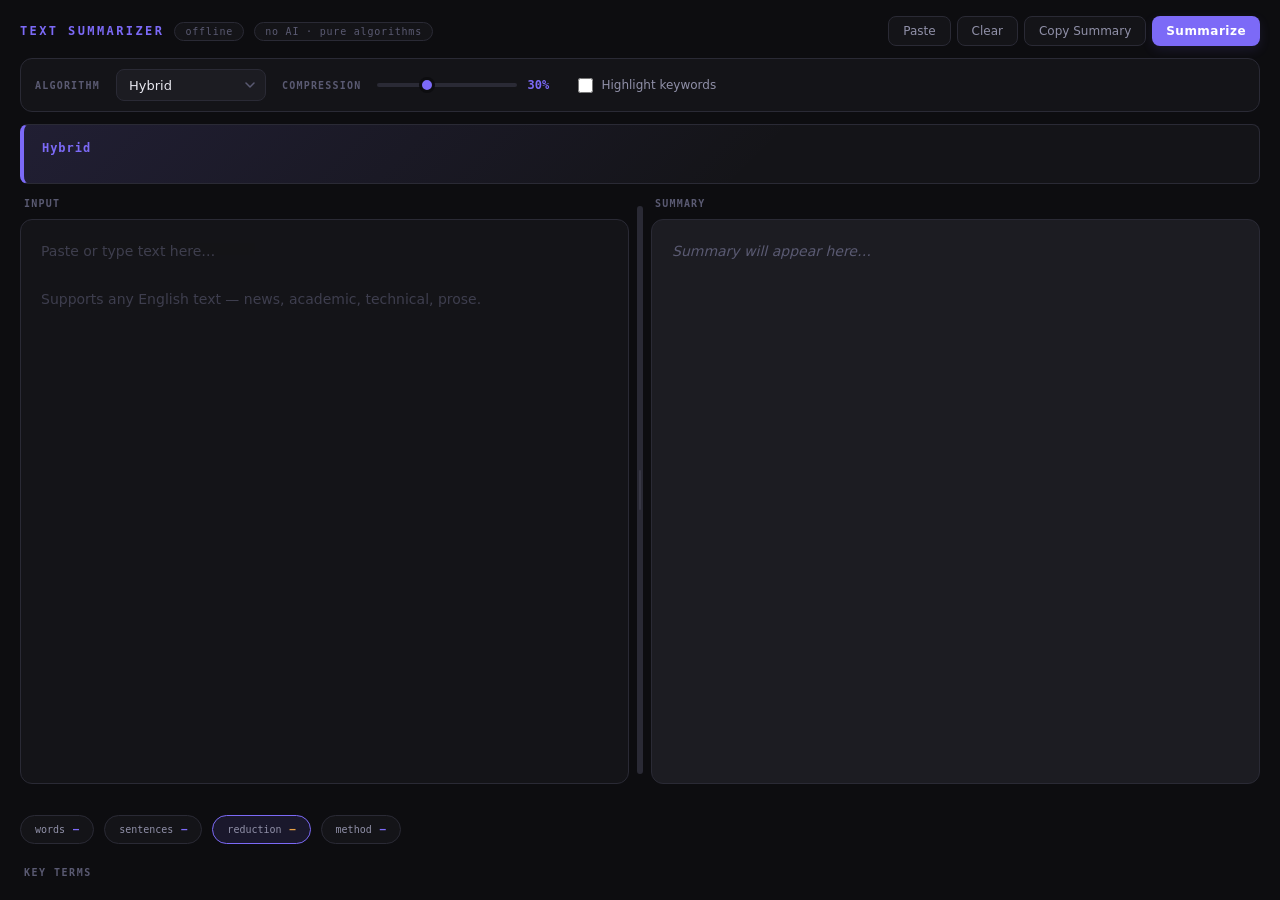
<file: src/text_summarizer/web/index.html>
<!DOCTYPE html>
<html lang="en">
<head>
    <meta charset="UTF-8">
    <meta name="viewport" content="width=device-width,initial-scale=1">
    <title>Text Summarizer</title>
    <link rel="stylesheet" href="style.css">
</head>
<body>
<div id="app">

    <!-- Header -->
    <div id="header">
        <span id="logo">Text Summarizer</span>
        <span class="badge">offline</span>
        <span class="badge">no AI · pure algorithms</span>
        
        <!-- Search Bar -->
        <div id="search-bar" class="hidden">
            <svg class="search-icon" viewBox="0 0 20 20" fill="currentColor"><path fill-rule="evenodd" d="M8 4a4 4 0 100 8 4 4 0 000-8zM2 8a6 6 0 1110.89 3.476l4.817 4.817a1 1 0 01-1.414 1.414l-4.816-4.816A6 6 0 012 8z" clip-rule="evenodd" /></svg>
            <input type="text" id="search-input" placeholder="Find in page..." oninput="onSearchInput(event)" onkeydown="onSearchKeyDown(event)">
            <span id="search-count"></span>
            <button class="search-btn" title="Next" onclick="nextSearch()">&darr;</button>
            <button class="search-btn" title="Previous" onclick="prevSearch()">&uarr;</button>
            <button class="search-btn close" title="Close" onclick="closeSearch()">&times;</button>
        </div>

        <div id="header-actions">
            <button class="btn-ghost" onclick="pasteClipboard()">Paste</button>
            <button class="btn-ghost" onclick="clearAll()">Clear</button>
            <button class="btn-ghost" onclick="copySummary()">Copy Summary</button>
            <button class="btn-primary" id="run-btn" onclick="runSummarize()">Summarize</button>
        </div>
    </div>

    <!-- Controls -->
    <div id="controls">
        <label class="ctrl-lbl">Algorithm</label>
        <select id="algo-select" onchange="onAlgoChange()">
            <option value="Hybrid">Hybrid</option>
        </select>

        <label class="ctrl-lbl">Compression</label>
        <div class="slider-wrap">
            <input type="range" id="ratio-slider" min="5" max="80" value="30"
                   oninput="document.getElementById('ratio-val').textContent=this.value+'%'">
            <span id="ratio-val">30%</span>
        </div>

        <label class="toggle-wrap">
            <input type="checkbox" id="hi-toggle" onchange="onHighlightToggle()">
            Highlight keywords
        </label>
    </div>

    <!-- Algo info card -->
    <div id="algo-card">
        <div id="algo-card-name">Hybrid</div>
        <div id="algo-card-body">
            <div id="algo-card-short"></div>
            <div id="algo-card-tip"></div>
        </div>
    </div>

    <!-- Split editor -->
    <div id="split">
        <div class="pane pane-left">
            <div class="pane-header">
                <span class="pane-title">Input</span>
                <span class="pane-stat" id="in-stat"></span>
            </div>
            <textarea id="input-area"
                placeholder="Paste or type text here…&#10;&#10;Supports any English text — news, academic, technical, prose."
                oninput="onInputChange()"
                spellcheck="false"></textarea>
        </div>

        <div id="resize-handle"></div>

        <div class="pane pane-right">
            <div class="pane-header">
                <span class="pane-title">Summary</span>
                <span class="pane-stat" id="out-stat"></span>
            </div>
            <div id="output-area" class="empty"></div>
        </div>
    </div>

    <!-- Progress -->
    <div id="progress-wrap"><div id="progress-bar"></div></div>

    <!-- Stats -->
    <div id="stats">
        <div class="stat-pill"><span>words</span><span class="sv" id="s-words">—</span></div>
        <div class="stat-pill"><span>sentences</span><span class="sv" id="s-sents">—</span></div>
        <div class="stat-pill accent"><span>reduction</span><span class="sv" id="s-ratio">—</span></div>
        <div class="stat-pill"><span>method</span><span class="sv" id="s-algo">—</span></div>
    </div>

    <!-- Keywords -->
    <div id="kw-row">
        <span id="kw-label">Key Terms</span>
        <div id="kw-chips"></div>
    </div>

</div>

<script src="qrc:///qtwebchannel/qwebchannel.js"></script>
<script src="script.js"></script>
</body>
</html>
</file>
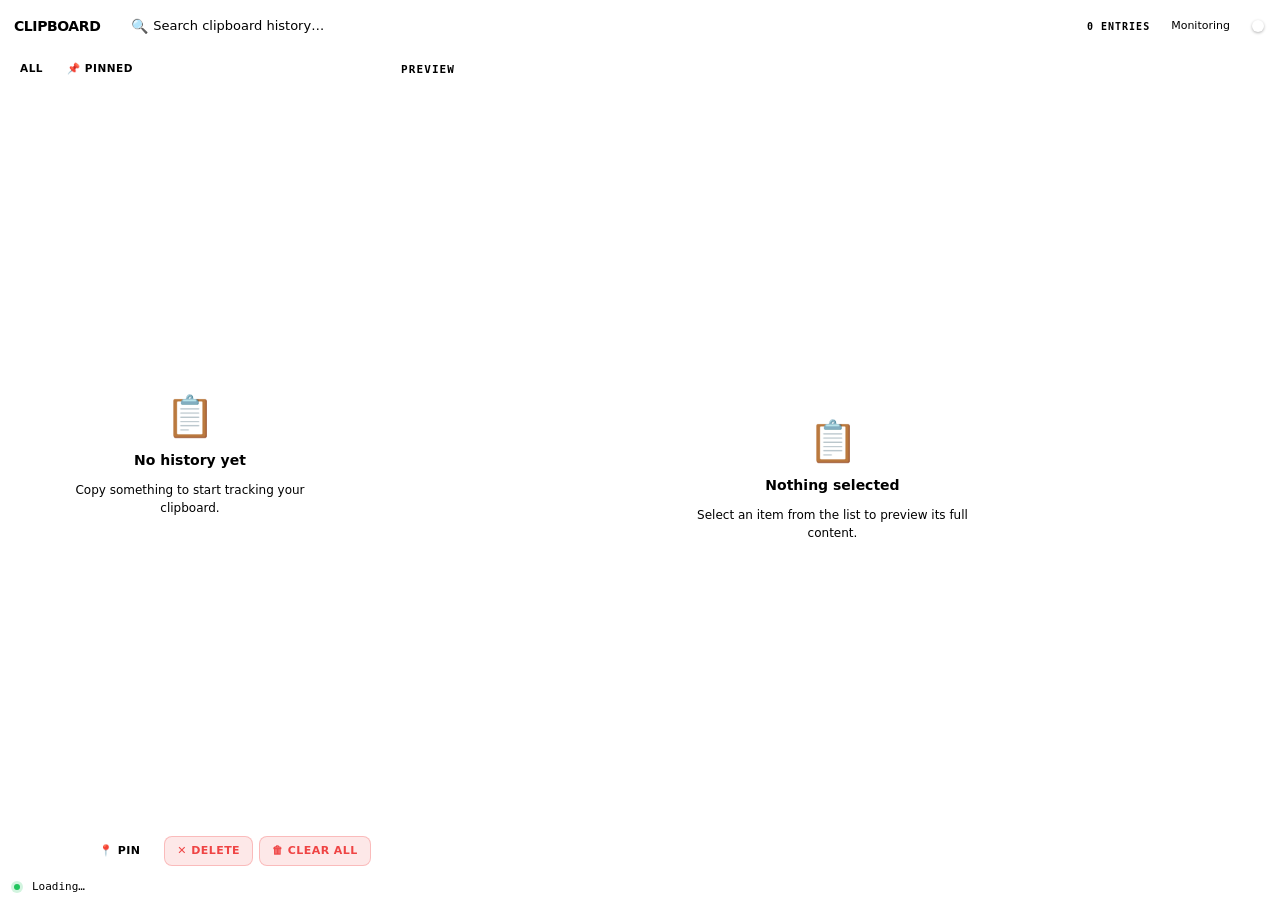
<file: src/clipboard_manager/clipboard_manager.html>
<!DOCTYPE html>
<html lang="en">
<head>
    <meta charset="UTF-8">
    <meta name="viewport" content="width=device-width, initial-scale=1.0">
    <title>Clipboard Manager</title>
    <script crossorigin src="../lib/react.min.js"></script>
    <script crossorigin src="../lib/react-dom.min.js"></script>
    <script src="../lib/framer-motion.js"></script>
    <script src="../lib/lucide.min.js"></script>
    <script src="qrc:///qtwebchannel/qwebchannel.js"></script>
    <script src="../lib/babel.min.js"></script>
    <script src="../lib/tailwind.min.js"></script>
    <link rel="stylesheet" href="clipboard_manager.css">
    <script type="text/babel" src="js/bridge.js"></script>
    <script type="text/babel" src="js/app.js"></script>
</head>
<body>
    <div id="root"></div>
</body>
</html>
</file>
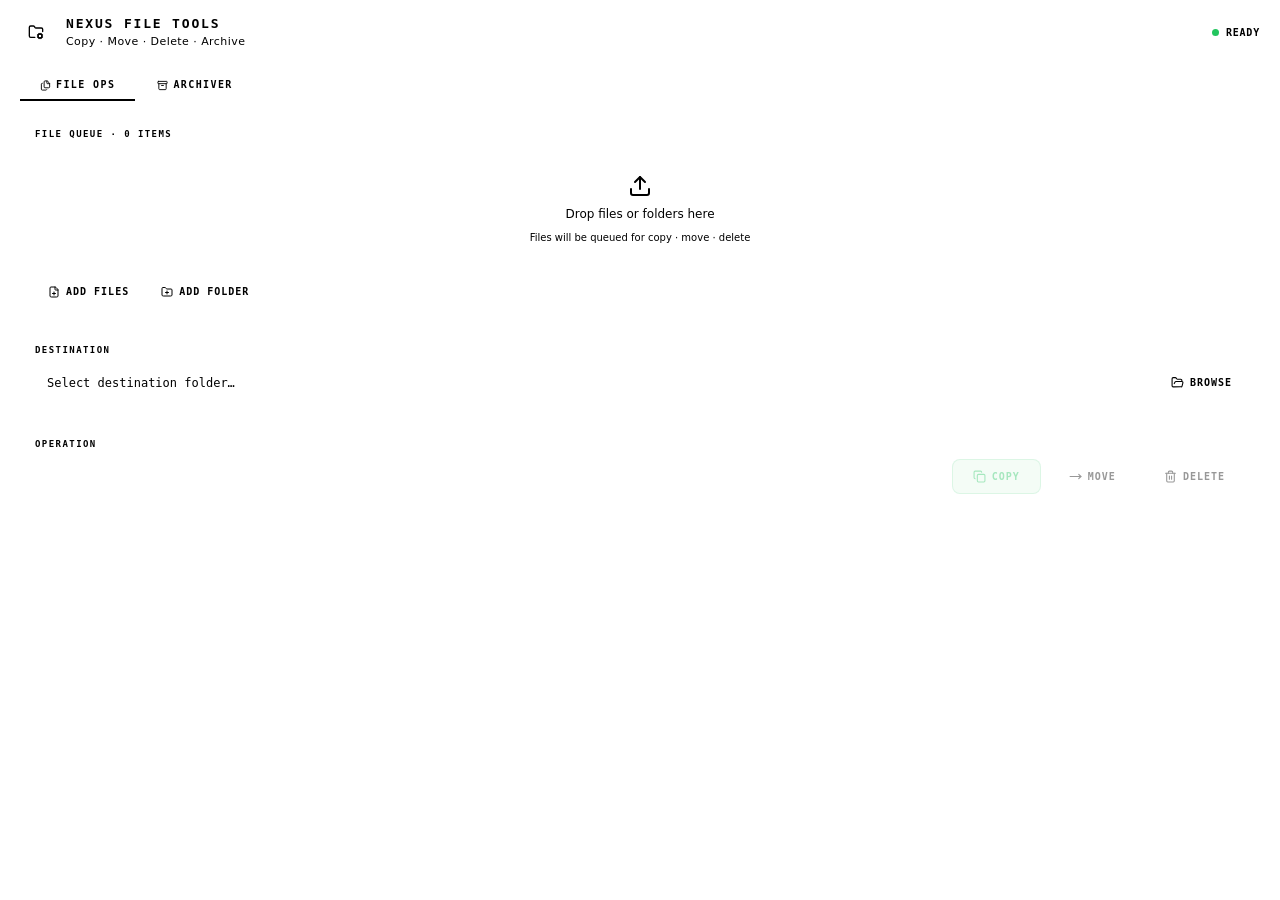
<file: src/file_ops/file_ops.html>
<!DOCTYPE html>
<html lang="en">
<head>
    <meta charset="UTF-8">
    <meta name="viewport" content="width=device-width, initial-scale=1.0">
    <title>Nexus File Tools</title>
    <script crossorigin src="../lib/react.min.js"></script>
    <script crossorigin src="../lib/react-dom.min.js"></script>
    <script src="../lib/framer-motion.js"></script>
    <script src="../lib/lucide.min.js"></script>
    <script src="qrc:///qtwebchannel/qwebchannel.js"></script>
    <script src="../lib/babel.min.js"></script>
    <script src="../lib/tailwind.min.js"></script>
    <link rel="stylesheet" href="file_ops.css">
    <script type="text/babel" src="js/app.js"></script>
</head>
<body>
    <div id="root"></div>
</body>
</html>
</file>
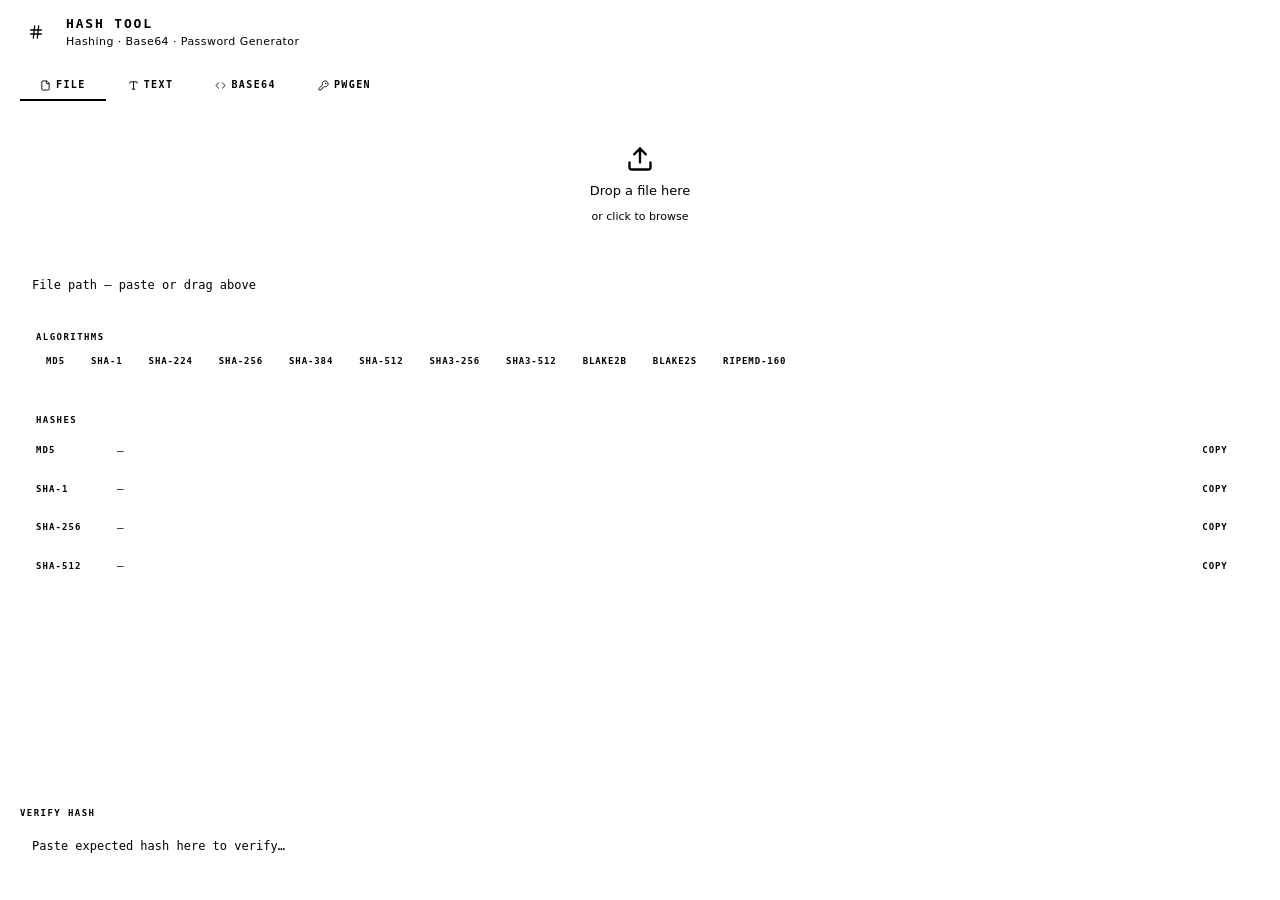
<file: src/hash_tool/hash_tool.html>
<!DOCTYPE html>
<html lang="en">
<head>
    <meta charset="UTF-8">
    <meta name="viewport" content="width=device-width, initial-scale=1.0">
    <title>Hash Tool</title>
    <script crossorigin src="../lib/react.min.js"></script>
    <script crossorigin src="../lib/react-dom.min.js"></script>
    <script src="../lib/framer-motion.js"></script>
    <script src="../lib/lucide.min.js"></script>
    <script src="qrc:///qtwebchannel/qwebchannel.js"></script>
    <script src="../lib/babel.min.js"></script>
    <script src="../lib/tailwind.min.js"></script>
    <link rel="stylesheet" href="hash_tool.css">
    <script type="text/babel" src="js/app.js"></script>
</head>
<body>
    <div id="root"></div>
</body>
</html>
</file>
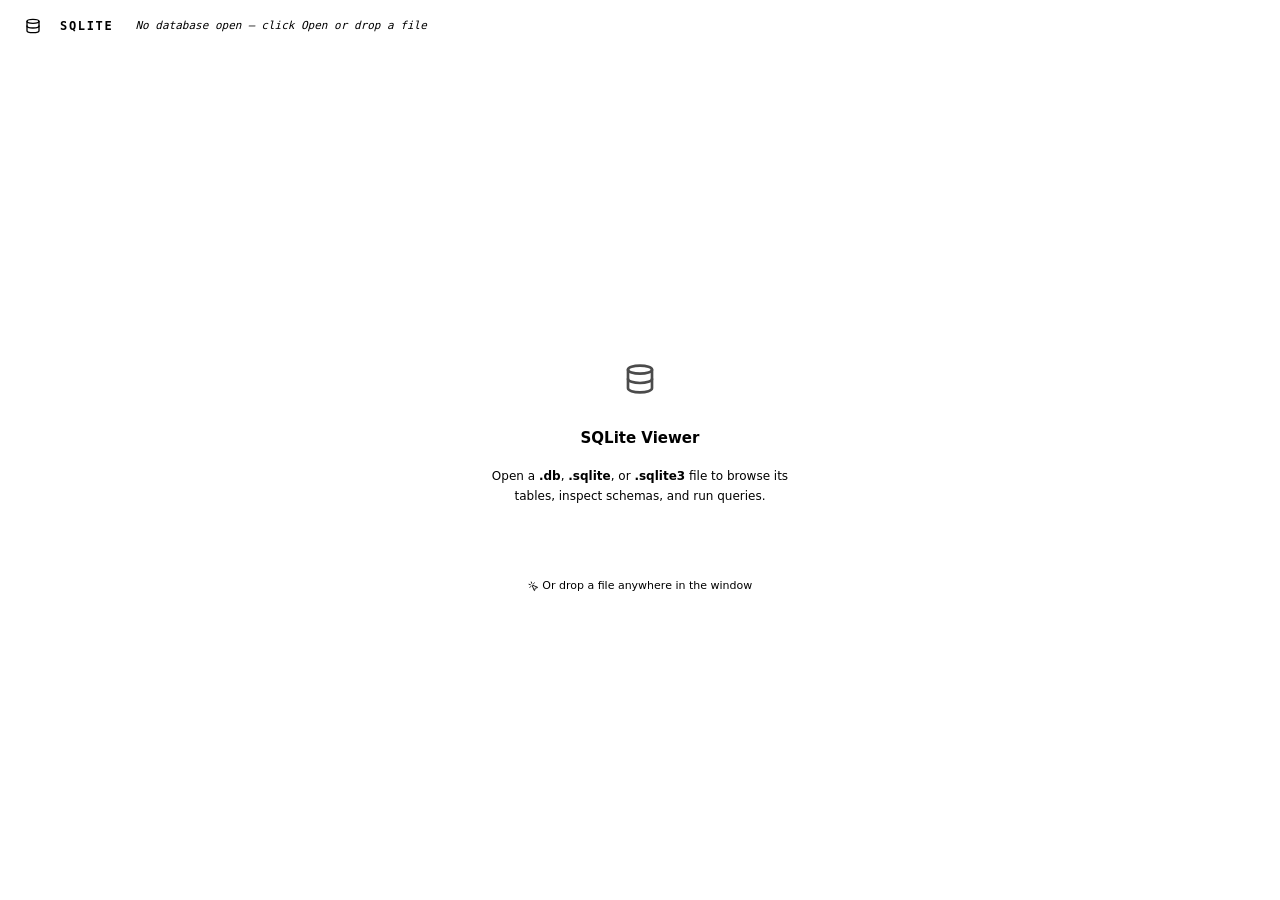
<file: src/sqlite_viewer/sqlite_viewer.html>
<!DOCTYPE html>
<html lang="en">
<head>
    <meta charset="UTF-8">
    <meta name="viewport" content="width=device-width, initial-scale=1.0">
    <title>SQLite Viewer</title>
    <script crossorigin src="../lib/react.min.js"></script>
    <script crossorigin src="../lib/react-dom.min.js"></script>
    <script src="../lib/framer-motion.js"></script>
    <script src="../lib/lucide.min.js"></script>
    <script src="qrc:///qtwebchannel/qwebchannel.js"></script>
    <script src="../lib/babel.min.js"></script>
    <script src="../lib/tailwind.min.js"></script>
    <link rel="stylesheet" href="sqlite_viewer.css">
    <script type="text/babel" src="js/app.js"></script>
</head>
<body>
    <div id="root"></div>
</body>
</html>
</file>
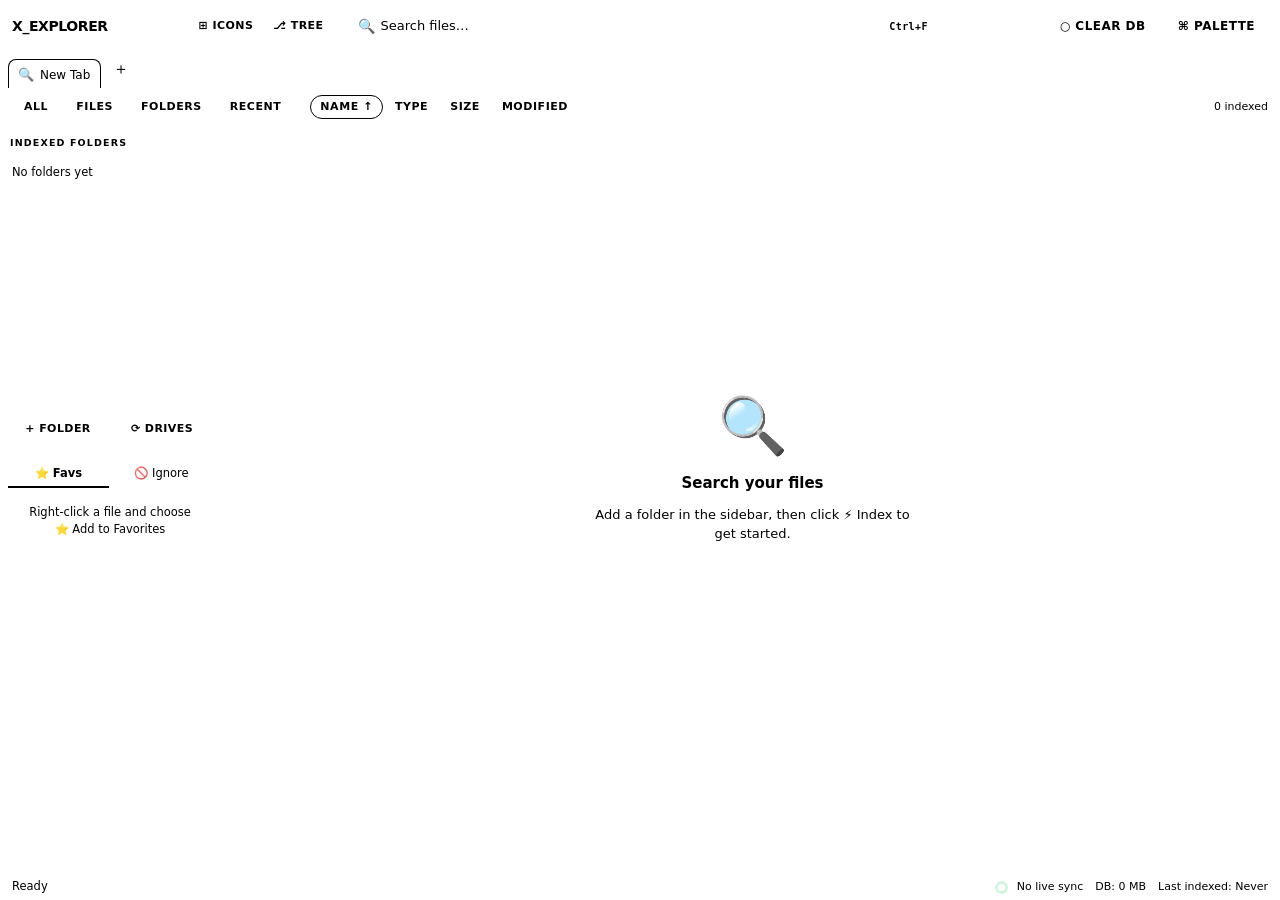
<file: src/xexplorer/xexplorer.html>
<!DOCTYPE html>
<html lang="en">

<head>
    <meta charset="UTF-8">
    <meta name="viewport" content="width=device-width, initial-scale=1.0">
    <title>X-Explorer</title>
    <link rel="stylesheet" href="xexplorer.css">
    <script crossorigin src="../lib/react.min.js"></script>
    <script crossorigin src="../lib/react-dom.min.js"></script>
    <script src="../lib/framer-motion.js"></script>
    <script src="../lib/lucide.min.js"></script>
    <script src="qrc:///qtwebchannel/qwebchannel.js"></script>
    <script src="../lib/babel.min.js"></script>
    <script>
        // Console filter for common dev-mode noise
        (function () {
            const patterns = [
                'in-browser Babel transformer',
                'babeljs.io/docs/setup',
                'Loading model weights',
                'cdn.tailwindcss.com should not be used in production'
            ];
            const filter = (orig) => function (...args) {
                if (args[0] && typeof args[0] === 'string' &&
                    patterns.some(p => args[0].includes(p))) return;
                orig.apply(window.console, args);
            };
            if (window.console) {
                if (window.console.warn) window.console.warn = filter(window.console.warn);
                if (window.console.log) window.console.log = filter(window.console.log);
            }
        })();
    </script>
    <script src="../lib/tailwind.min.js"></script>
    <script type="text/babel" src="js2/bridge.js"></script>
    <script type="text/babel" src="js2/components/ui.js"></script>
    <script type="text/babel" src="js2/components/icons.js"></script>
    <script type="text/babel" src="js2/components/modals.js"></script>
    <script type="text/babel" src="js2/components/palette.js"></script>
    <script type="text/babel" src="js2/components/tabs.js"></script>
    <script type="text/babel" src="js2/components/sidebar.js"></script>
    <script type="text/babel" src="js2/components/preview.js"></script>
    <script type="text/babel" src="js2/components/views.js"></script>
    <script type="text/babel" src="js2/app.js"></script>
</head>

<body>
    <div id="root">
        <div class="x-preloader-container">
            <div class="x-preloader-bg-glow"></div>
            <div class="x-preloader-bg-glow-2"></div>
            <div class="x-preloader-glass">
                <div class="x-preloader-content">
                    <div class="x-preloader-visual">
                        <div class="x-preloader-ring"></div>
                        <div class="x-preloader-ring-inner"></div>
                        <div class="x-preloader-logo"></div>
                    </div>
                    <div class="x-preloader-text">Loading X-Explorer</div>
                </div>
            </div>
        </div>
        <script>
            // Hide preloader after minimal delay to ensure it's visible briefly
            (function () {
                const preloader = document.querySelector('.x-preloader-container');
                if (preloader && preloader.style) {
                    setTimeout(() => {
                        if (preloader && preloader.style) {
                            preloader.style.opacity = '0';
                            preloader.style.transition = 'opacity 0.1s ease-out';
                            setTimeout(() => {
                                if (preloader && preloader.style) preloader.style.display = 'none';
                            }, 100);
                        }
                    }, 200);
                }
            })();
        </script>
    </div>
</body>

</html>
</file>
<file: src/text_summarizer/web/style.css>
/* ── Reset & tokens ──────────────────────────────────────────────────── */
*, *::before, *::after { box-sizing: border-box; margin: 0; padding: 0; }

:root {
  /* Default fallbacks (dark) - will be overwritten by WebThemeBridge */
  --bg-base:     #0d0d10;
  --bg-elevated: #141418;
  --bg-overlay:  #1c1c22;
  --border:      #2a2a35;
  --border-light: #383845;
  --text-primary: #e8e8f0;
  --text-secondary: #9090a8;
  --text-disabled: #5a5a72;
  --accent:      #7c6af7;
  --accent-hover: #9d8fff;
  --accent-bg:   rgba(124,106,247,.12);
  --warning:     #e8a045;
  --warning-bg:  rgba(232,160,69,.12);
  --success:     #4ade80;
  
  --mono:      'JetBrains Mono', 'Fira Code', 'Cascadia Code', monospace;
  --sans:      'Outfit', 'Inter', 'Segoe UI', system-ui, sans-serif;
  --r:         8px;
  --r2:        12px;
  --shadow:    0 4px 24px rgba(0,0,0,.5);
  --shadow-lg: 0 12px 48px rgba(0,0,0,.6);
}

html, body {
  height: 100%; width: 100%;
  background: var(--bg-base);
  color: var(--text-primary);
  font-family: var(--sans);
  font-size: 13px;
  line-height: 1.5;
  overflow: hidden;
  -webkit-font-smoothing: antialiased;
}

/* ── Layout ──────────────────────────────────────────────────────────── */
#app {
  display: grid;
  grid-template-rows: auto auto auto 1fr auto auto;
  height: 100vh;
  padding: 16px 20px 12px;
  gap: 12px;
}

/* ── Header ──────────────────────────────────────────────────────────── */
#header {
  display: flex;
  align-items: center;
  gap: 10px;
}
#logo {
  font-family: var(--mono);
  font-size: 12px;
  font-weight: 800;
  letter-spacing: .2em;
  color: var(--accent);
  text-transform: uppercase;
}
.badge {
  font-family: var(--mono);
  font-size: 10px;
  color: var(--text-disabled);
  border: 1px solid var(--border);
  border-radius: 20px;
  padding: 1px 10px;
  letter-spacing: .08em;
  background: var(--bg-elevated);
}
#header-actions {
  margin-left: auto;
  display: flex;
  gap: 6px;
}

/* ── Search Bar Overlay ────────────────────────────────────────────── */
#search-bar {
  position: absolute;
  top: 16px; right: 280px;
  background: var(--bg-overlay);
  border: 1px solid var(--border-light);
  border-radius: var(--r);
  display: flex;
  align-items: center;
  padding: 4px 8px;
  gap: 8px;
  box-shadow: var(--shadow-lg);
  z-index: 1000;
  transform: translateY(0);
  transition: all .25s cubic-bezier(0.4, 0, 0.2, 1);
  opacity: 1;
}
#search-bar.hidden {
  transform: translateY(-20px);
  opacity: 0;
  pointer-events: none;
}
.search-icon { width: 14px; height: 14px; color: var(--text-disabled); flex-shrink: 0; margin-left: 4px; }
#search-input {
  background: transparent;
  border: none;
  color: var(--text-primary);
  font-family: var(--sans);
  font-size: 13px;
  width: 180px;
  outline: none;
  padding: 4px 0;
}
#search-count { font-family: var(--mono); font-size: 10px; color: var(--text-disabled); min-width: 30px; text-align: center; }
.search-btn {
  background: transparent;
  color: var(--text-secondary);
  width: 24px; height: 24px;
  padding: 0;
  display: flex;
  align-items: center;
  justify-content: center;
  border-radius: 4px;
}
.search-btn:hover { background: var(--bg-elevated); color: var(--text-primary); }
.search-btn.close:hover { color: var(--warning); }

/* ── Buttons ─────────────────────────────────────────────────────────── */
button {
  cursor: pointer;
  border: none;
  border-radius: var(--r);
  font-family: var(--sans);
  font-size: 12px;
  font-weight: 500;
  height: 30px;
  padding: 0 14px;
  transition: all .2s cubic-bezier(0.4, 0, 0.2, 1);
}
button:active { transform: scale(.97); }

.btn-ghost {
  background: var(--bg-elevated);
  color: var(--text-secondary);
  border: 1px solid var(--border);
}
.btn-ghost:hover { background: var(--bg-overlay); color: var(--text-primary); border-color: var(--border-light); }

.btn-primary {
  background: var(--accent);
  color: #fff;
  font-weight: 700;
  letter-spacing: .04em;
  box-shadow: 0 4px 12px var(--accent-bg);
}
.btn-primary:hover { 
    background: var(--accent-hover); 
    box-shadow: 0 6px 16px var(--accent-bg);
    transform: translateY(-1px);
}
.btn-primary:disabled { opacity: .45; cursor: not-allowed; transform: none; box-shadow: none; }

/* ── Controls row ────────────────────────────────────────────────────── */
#controls {
  display: flex;
  align-items: center;
  gap: 16px;
  flex-wrap: wrap;
  background: var(--bg-elevated);
  padding: 10px 14px;
  border-radius: var(--r2);
  border: 1px solid var(--border);
}
label.ctrl-lbl {
  font-family: var(--mono);
  font-size: 10px;
  font-weight: 700;
  letter-spacing: .12em;
  color: var(--text-disabled);
  text-transform: uppercase;
  white-space: nowrap;
}
select {
  background: var(--bg-overlay);
  color: var(--text-primary);
  border: 1px solid var(--border);
  border-radius: var(--r);
  padding: 0 32px 0 12px;
  height: 32px;
  font-family: var(--sans);
  font-size: 13px;
  appearance: none;
  -webkit-appearance: none;
  cursor: pointer;
  min-width: 150px;
  background-image: url("data:image/svg+xml,%3Csvg xmlns='http://www.w3.org/2000/svg' width='10' height='6' fill='none'%3E%3Cpath d='M1 1l4 4 4-4' stroke='%235a5a72' stroke-width='1.5' stroke-linecap='round' stroke-linejoin='round'/%3E%3C/svg%3E");
  background-repeat: no-repeat;
  background-position: right 10px center;
  outline: none;
  transition: border-color .15s;
}
select:focus { border-color: var(--accent); }
select option { background: var(--bg3); }

.slider-wrap {
  display: flex;
  align-items: center;
  gap: 10px;
}
input[type=range] {
  -webkit-appearance: none;
  appearance: none;
  width: 140px;
  height: 4px;
  background: var(--border);
  border-radius: 2px;
  outline: none;
  cursor: pointer;
}
input[type=range]::-webkit-slider-thumb {
  -webkit-appearance: none;
  width: 16px; height: 16px;
  border-radius: 50%;
  background: var(--accent);
  border: 3px solid var(--bg-base);
  box-shadow: 0 0 0 0px var(--accent-bg);
  transition: all .2s;
}
input[type=range]:hover::-webkit-slider-thumb {
  box-shadow: 0 0 0 6px var(--accent-bg);
  transform: scale(1.1);
}
#ratio-val {
  font-family: var(--mono);
  font-size: 12px;
  color: var(--accent);
  width: 35px;
  font-weight: 700;
}

.toggle-wrap {
  display: flex;
  align-items: center;
  gap: 8px;
  cursor: pointer;
  user-select: none;
  color: var(--text-secondary);
  font-size: 12px;
  transition: color .2s;
}
.toggle-wrap:hover { color: var(--text-primary); }
.toggle-wrap input[type=checkbox] {
  width: 15px; height: 15px;
  accent-color: var(--accent);
  cursor: pointer;
}

/* ── Algo info card ──────────────────────────────────────────────────── */
#algo-card {
  background: var(--bg-elevated);
  border: 1px solid var(--border);
  border-left: 4px solid var(--accent);
  border-radius: var(--r);
  padding: 12px 18px;
  display: flex;
  align-items: flex-start;
  gap: 16px;
  min-height: 60px;
  position: relative;
  overflow: hidden;
  transition: border-color .2s;
}
#algo-card::before {
  content: '';
  position: absolute;
  inset: 0;
  background: linear-gradient(135deg, var(--accent-bg) 0%, transparent 60%);
  pointer-events: none;
}
#algo-card-name {
  font-family: var(--mono);
  font-size: 12px;
  font-weight: 800;
  color: var(--accent);
  letter-spacing: .08em;
  white-space: nowrap;
  padding-top: 2px;
  min-width: 90px;
}
#algo-card-body { flex: 1; min-width: 0; z-index: 1; }
#algo-card-short {
  font-size: 14px;
  color: var(--text-primary);
  font-weight: 700;
  white-space: nowrap;
  overflow: hidden;
  text-overflow: ellipsis;
}
#algo-card-tip {
  font-size: 12px;
  color: var(--text-secondary);
  margin-top: 4px;
  line-height: 1.55;
  display: -webkit-box;
  -webkit-line-clamp: 2;
  -webkit-box-orient: vertical;
  overflow: hidden;
}

/* ── Split panes ─────────────────────────────────────────────────────── */
#split {
  display: grid;
  grid-template-columns: 1fr 6px 1fr;
  gap: 0;
  min-height: 0;
}
.pane {
  display: flex;
  flex-direction: column;
  gap: 8px;
  min-height: 0;
}
.pane-left { padding-right: 8px; }
.pane-right { padding-left: 8px; }

#resize-handle {
  width: 6px;
  cursor: col-resize;
  background: var(--border);
  border-radius: 3px;
  transition: all .2s;
  position: relative;
  margin: 10px 0;
}
#resize-handle::after {
  content: '';
  position: absolute;
  left: 50%; top: 50%;
  transform: translate(-50%, -50%);
  width: 2px; height: 40px;
  background: var(--border-light);
  border-radius: 2px;
}
#resize-handle:hover { background: var(--accent); }
#resize-handle:hover::after { background: #fff; }

.pane-header {
  display: flex;
  align-items: center;
  gap: 8px;
  padding: 0 4px;
}
.pane-title {
  font-family: var(--mono);
  font-size: 10px;
  font-weight: 700;
  letter-spacing: .12em;
  color: var(--text-disabled);
  text-transform: uppercase;
}
.pane-stat {
  margin-left: auto;
  font-family: var(--mono);
  font-size: 10px;
  color: var(--text-disabled);
}

textarea, #output-area {
  flex: 1;
  min-height: 0;
  background: var(--bg-elevated);
  border: 1px solid var(--border);
  border-radius: var(--r2);
  color: var(--text-primary);
  font-family: var(--sans);
  font-size: 14px;
  line-height: 1.7;
  padding: 20px;
  resize: none;
  outline: none;
  transition: all .24s cubic-bezier(0.4, 0, 0.2, 1);
  overflow-y: auto;
}
textarea::placeholder { color: var(--text-disabled); opacity: 0.6; }
textarea:focus { border-color: var(--accent); background: var(--bg-base); box-shadow: 0 0 0 4px var(--accent-bg); }

#output-area {
  cursor: default;
  user-select: text;
  -webkit-user-select: text;
  background: var(--bg-overlay);
}
#output-area.empty::before {
  content: 'Summary will appear here…';
  color: var(--text-disabled);
  font-style: italic;
}

/* Highlight tiers inside output */
#output-area mark.hi-strong {
  background: var(--warning-dim, rgba(232,160,69,.22));
  color: var(--warning, inherit);
  border-radius: 2px;
  padding: 0 2px;
  font-weight: 600;
}
#output-area mark.hi-mid {
  background: var(--warning-glow, rgba(232,160,69,.10));
  color: inherit;
  border-radius: 2px;
  padding: 0 2px;
}
#output-area mark.hi-low {
  background: transparent;
  color: inherit;
  border-bottom: 1px dotted var(--warning, rgba(232,160,69,.5));
  padding: 0;
}

/* ── Progress bar ────────────────────────────────────────────────────── */
#progress-wrap {
  height: 3px;
  background: var(--border);
  border-radius: 2px;
  overflow: hidden;
  opacity: 0;
  transition: opacity .3s;
  margin-top: 4px;
}
#progress-wrap.active { opacity: 1; }
#progress-bar {
  height: 100%;
  width: 0%;
  background: linear-gradient(90deg, var(--accent), var(--accent2));
  border-radius: 2px;
  transition: width .4s ease;
  animation: none;
}
#progress-wrap.running #progress-bar {
  animation: indeterminate 1.4s cubic-bezier(0.4, 0, 0.2, 1) infinite;
}
@keyframes indeterminate {
  0%   { width: 0%;   margin-left: 0%; }
  50%  { width: 70%;  margin-left: 15%; }
  100% { width: 0%;   margin-left: 100%; }
}

/* ── Stats row ───────────────────────────────────────────────────────── */
#stats {
  display: flex;
  gap: 10px;
  align-items: center;
  flex-wrap: wrap;
}
.stat-pill {
  font-family: var(--mono);
  font-size: 10px;
  background: var(--bg-elevated);
  border: 1px solid var(--border);
  border-radius: 24px;
  padding: 6px 14px;
  color: var(--text-secondary);
  display: flex;
  gap: 8px;
  align-items: center;
}
.stat-pill .sv { color: var(--accent); font-weight: 800; }
.stat-pill.accent { border-color: var(--accent); background: var(--accent-bg); }
.stat-pill.accent .sv { color: var(--warning); }

/* ── Keywords ────────────────────────────────────────────────────────── */
#kw-row {
  display: flex;
  align-items: center;
  gap: 12px;
  min-height: 32px;
  overflow: hidden;
  padding: 0 4px;
}
#kw-label {
  font-family: var(--mono);
  font-size: 10px;
  font-weight: 800;
  letter-spacing: .15em;
  color: var(--text-disabled);
  text-transform: uppercase;
  white-space: nowrap;
  flex-shrink: 0;
}
#kw-chips {
  display: flex;
  gap: 8px;
  flex-wrap: nowrap;
  overflow: hidden;
}
.chip {
  font-family: var(--mono);
  font-size: 10px;
  border-radius: 6px;
  padding: 4px 12px;
  white-space: nowrap;
  border: 1px solid var(--border);
  color: var(--text-secondary);
  background: var(--bg-elevated);
  transition: all .2s;
}
.chip:hover { border-color: var(--text-disabled); color: var(--text-primary); cursor: default; }
.chip.hi {
  border-color: var(--warning);
  color: var(--warning);
  background: var(--warning-bg);
  font-weight: 700;
}
.chip.hi:hover { background: var(--warning-glow); }

/* ── Scrollbar ───────────────────────────────────────────────────────── */
::-webkit-scrollbar { width: 10px; height: 10px; }
::-webkit-scrollbar-track { background: transparent; }
::-webkit-scrollbar-thumb { background: var(--border-light); border-radius: 5px; border: 3px solid transparent; background-clip: content-box; }
::-webkit-scrollbar-thumb:hover { background: var(--text-disabled); background-clip: content-box; }

/* ── Fade-in ─────────────────────────────────────────────────────────── */
@keyframes fadein { from { opacity:0; transform:translateY(8px); } to { opacity:1; transform:none; } }
.fade-in { animation: fadein .4s cubic-bezier(0, 0, 0.2, 1) forwards; }

/* ── Custom Theme Tokens (from common/theme) ────────────────────────── */
/* WebThemeBridge injects these as standard CSS variables:
   --bg-base, --bg-elevated, --bg-overlay, --text-primary, etc.
   It also handles color-scheme and alpha variants. */
</file>
<file: src/clipboard_manager/clipboard_manager.css>
/* Clipboard Manager — stylesheet (matches xexplorer aesthetic) */

*, *::before, *::after { box-sizing: border-box; }
* { margin: 0; padding: 0; }

html, body, #root {
    height: 100%;
    overflow: hidden;
    font-family: 'Segoe UI', system-ui, sans-serif;
    background: var(--bg-base);
    color: var(--text-primary);
    font-size: 13px;
    -webkit-font-smoothing: antialiased;
}

input, textarea, select, button { font-family: inherit; outline: none; }

::-webkit-scrollbar { width: 4px; height: 4px; }
::-webkit-scrollbar-track { background: transparent; }
::-webkit-scrollbar-thumb { background: var(--border-light); border-radius: 6px; }
::-webkit-scrollbar-thumb:hover { background: var(--border-focus); }

/* ── Layout shell ─────────────────────────────────────────────────────────── */
.shell {
    display: grid;
    grid-template-rows: 52px 1fr 26px;
    grid-template-columns: 1fr;
    grid-template-areas:
        "toolbar"
        "body"
        "statusbar";
    height: 100vh;
    overflow: hidden;
}

/* ── Toolbar ──────────────────────────────────────────────────────────────── */
.toolbar {
    grid-area: toolbar;
    display: flex;
    align-items: center;
    gap: 8px;
    padding: 0 14px;
    background: var(--bg-elevated);
    border-bottom: 1px solid var(--border);
    flex-shrink: 0;
}

.brand {
    font-size: 14px;
    font-weight: 800;
    letter-spacing: -0.03em;
    color: var(--text-primary);
    white-space: nowrap;
    padding-right: 4px;
}
.brand span { color: var(--accent); }

.toolbar-sep {
    width: 1px;
    height: 26px;
    background: var(--border);
    flex-shrink: 0;
}

.search-wrap {
    flex: 1;
    position: relative;
    display: flex;
    align-items: center;
}
.search-wrap .icon {
    position: absolute;
    left: 10px;
    color: var(--text-disabled);
    pointer-events: none;
    font-size: 14px;
}
.search-input {
    width: 100%;
    padding: 7px 36px 7px 32px;
    background: var(--bg-base);
    border: 1px solid var(--border);
    border-radius: 10px;
    color: var(--text-primary);
    font-size: 13px;
    transition: border-color .15s, box-shadow .15s;
}
.search-input:focus {
    border-color: var(--accent);
    box-shadow: 0 0 0 3px color-mix(in srgb, var(--accent) 18%, transparent);
}
.search-input::placeholder { color: var(--text-disabled); }
.search-clear {
    position: absolute;
    right: 8px;
    background: none;
    border: none;
    cursor: pointer;
    color: var(--text-disabled);
    font-size: 15px;
    line-height: 1;
    padding: 2px 4px;
}
.search-clear:hover { color: var(--text-secondary); }

.entry-count {
    font-size: 10px;
    font-weight: 700;
    letter-spacing: .1em;
    text-transform: uppercase;
    color: var(--text-disabled);
    white-space: nowrap;
    padding: 0 4px;
    font-family: ui-monospace, monospace;
}

/* ── Action buttons ───────────────────────────────────────────────────────── */
.btn {
    display: inline-flex; align-items: center; justify-content: center; gap: 5px;
    padding: 6px 12px;
    border-radius: 8px; border: none; cursor: pointer;
    font-size: 11px; font-weight: 700; letter-spacing: .04em; text-transform: uppercase;
    transition: all .15s; white-space: nowrap; user-select: none;
}
.btn:active { transform: scale(.96); }
.btn-primary { background: var(--accent); color: var(--text-on-accent, #fff); }
.btn-primary:hover { opacity: .88; }
.btn-secondary {
    background: var(--bg-overlay); color: var(--text-secondary);
    border: 1px solid var(--border);
}
.btn-secondary:hover { background: var(--bg-elevated); color: var(--text-primary); }
.btn-danger {
    background: color-mix(in srgb, var(--error, #ef4444) 12%, transparent);
    color: var(--error, #ef4444);
    border: 1px solid color-mix(in srgb, var(--error, #ef4444) 28%, transparent);
}
.btn-danger:hover { background: color-mix(in srgb, var(--error, #ef4444) 22%, transparent); }
.btn-icon {
    padding: 6px; border-radius: 7px; font-size: 15px; line-height: 1;
    background: transparent; border: none; cursor: pointer;
    color: var(--text-disabled); transition: all .15s;
}
.btn-icon:hover { background: var(--bg-overlay); color: var(--text-primary); }

/* ── Body: list + resizer + preview ──────────────────────────────────────── */
.app-body {
    grid-area: body;
    display: flex;
    overflow: hidden;
}

/* ── Clip list panel ─────────────────────────────────────────────────────── */
.list-panel {
    flex-shrink: 0;
    width: var(--list-w, 380px);
    display: flex;
    flex-direction: column;
    border-right: 1px solid var(--border);
    overflow: hidden;
    background: var(--bg-base);
}

.filter-row {
    display: flex;
    align-items: center;
    gap: 4px;
    padding: 6px 10px;
    border-bottom: 1px solid var(--border);
    flex-shrink: 0;
    overflow-x: auto;
}
.filter-row::-webkit-scrollbar { display: none; }

.chip {
    padding: 3px 10px;
    border-radius: 100px;
    border: 1px solid var(--border);
    background: transparent;
    color: var(--text-secondary);
    font-size: 10.5px;
    font-weight: 700;
    letter-spacing: .05em;
    text-transform: uppercase;
    cursor: pointer;
    transition: all .15s;
    white-space: nowrap;
    user-select: none;
}
.chip:hover { background: var(--bg-elevated); color: var(--text-primary); }
.chip.active {
    background: color-mix(in srgb, var(--accent) 14%, transparent);
    color: var(--accent);
    border-color: color-mix(in srgb, var(--accent) 35%, transparent);
}

.clip-list {
    flex: 1;
    overflow-y: auto;
    padding: 4px 6px;
}

.clip-item {
    display: flex;
    align-items: flex-start;
    gap: 10px;
    padding: 9px 10px;
    border-radius: 9px;
    cursor: pointer;
    transition: background .1s;
    border: 1px solid transparent;
    margin-bottom: 2px;
    position: relative;
}
.clip-item:hover { background: var(--bg-elevated); }
.clip-item.selected {
    background: color-mix(in srgb, var(--accent) 10%, transparent);
    border-color: color-mix(in srgb, var(--accent) 25%, transparent);
}
.clip-item.pinned .clip-pin-dot {
    display: block;
}

.clip-pin-dot {
    display: none;
    position: absolute;
    top: 7px;
    right: 8px;
    width: 6px;
    height: 6px;
    border-radius: 50%;
    background: var(--accent);
    box-shadow: 0 0 0 2px color-mix(in srgb, var(--accent) 25%, transparent);
}

.clip-type-icon {
    font-size: 16px;
    flex-shrink: 0;
    line-height: 1;
    margin-top: 1px;
    opacity: .75;
}

.clip-body { flex: 1; min-width: 0; }

.clip-preview {
    font-size: 12px;
    color: var(--text-primary);
    overflow: hidden;
    text-overflow: ellipsis;
    white-space: nowrap;
    font-family: ui-monospace, 'Consolas', monospace;
    line-height: 1.4;
    margin-bottom: 3px;
}

.clip-meta {
    font-size: 10px;
    color: var(--text-disabled);
    display: flex;
    align-items: center;
    gap: 6px;
}

.clip-actions {
    display: none;
    gap: 2px;
    position: absolute;
    right: 8px;
    bottom: 6px;
}
.clip-item:hover .clip-actions { display: flex; }
.clip-item.selected .clip-actions { display: flex; }

/* ── List action bar ─────────────────────────────────────────────────────── */
.list-actions {
    display: flex;
    align-items: center;
    gap: 6px;
    padding: 8px 10px;
    border-top: 1px solid var(--border);
    flex-shrink: 0;
    background: var(--bg-elevated);
}

/* ── Resize handle ───────────────────────────────────────────────────────── */
.resize-handle {
    flex-shrink: 0;
    width: 5px;
    cursor: col-resize;
    background: transparent;
    position: relative;
    user-select: none;
    z-index: 20;
    transition: background .15s;
}
.resize-handle::after {
    content: '';
    position: absolute;
    top: 20%; left: 50%;
    transform: translateX(-50%);
    width: 2px; height: 60%;
    background: var(--border);
    border-radius: 2px;
    transition: background .15s;
}
.resize-handle:hover::after,
.resize-handle.dragging::after { background: var(--accent); }

/* ── Preview panel ───────────────────────────────────────────────────────── */
.preview-panel {
    flex: 1;
    min-width: 0;
    display: flex;
    flex-direction: column;
    background: var(--bg-base);
    overflow: hidden;
}

.preview-header {
    display: flex;
    align-items: center;
    gap: 10px;
    padding: 10px 16px;
    border-bottom: 1px solid var(--border);
    flex-shrink: 0;
    background: var(--bg-elevated);
}

.preview-title {
    font-size: 11px;
    font-weight: 700;
    letter-spacing: .1em;
    text-transform: uppercase;
    color: var(--text-disabled);
    font-family: ui-monospace, monospace;
}

.preview-meta-inline {
    font-size: 10.5px;
    color: var(--text-disabled);
    font-family: ui-monospace, monospace;
    margin-left: auto;
}

.preview-body {
    flex: 1;
    overflow-y: auto;
    padding: 16px 18px;
}

.preview-text {
    font-family: 'JetBrains Mono', 'Fira Code', ui-monospace, 'Consolas', monospace;
    font-size: 12px;
    line-height: 1.7;
    color: var(--text-secondary);
    white-space: pre-wrap;
    word-break: break-all;
}

.preview-empty {
    display: flex;
    flex-direction: column;
    align-items: center;
    justify-content: center;
    height: 100%;
    gap: 10px;
    color: var(--text-disabled);
    user-select: none;
}
.preview-empty-icon { font-size: 40px; line-height: 1; margin-bottom: 4px; }
.preview-empty-title { font-size: 14px; font-weight: 700; color: var(--text-secondary); }
.preview-empty-sub { font-size: 12px; text-align: center; max-width: 280px; }

.preview-footer {
    display: flex;
    align-items: center;
    gap: 8px;
    padding: 8px 14px;
    border-top: 1px solid var(--border);
    flex-shrink: 0;
    background: var(--bg-elevated);
}

/* ── Status bar ──────────────────────────────────────────────────────────── */
.statusbar {
    grid-area: statusbar;
    display: flex;
    align-items: center;
    gap: 12px;
    padding: 0 14px;
    background: var(--bg-elevated);
    border-top: 1px solid var(--border);
    font-size: 11px;
    color: var(--text-disabled);
    flex-shrink: 0;
    overflow: hidden;
    font-family: ui-monospace, monospace;
}
.status-dot {
    width: 6px; height: 6px;
    border-radius: 50%;
    background: #22c55e;
    box-shadow: 0 0 0 3px rgba(34,197,94,.2);
    flex-shrink: 0;
    transition: background .3s, box-shadow .3s;
}
.status-dot.paused {
    background: #f59e0b;
    box-shadow: 0 0 0 3px rgba(245,158,11,.2);
}

/* ── Monitoring toggle (toolbar) ─────────────────────────────────────────── */
.monitor-toggle {
    display: flex;
    align-items: center;
    gap: 6px;
    cursor: pointer;
    user-select: none;
    flex-shrink: 0;
}
.monitor-toggle-label {
    font-size: 11px;
    color: var(--text-disabled);
    white-space: nowrap;
}
.monitor-toggle-track {
    position: relative;
    width: 30px;
    height: 16px;
    border-radius: 8px;
    background: var(--border);
    transition: background .2s;
    flex-shrink: 0;
}
.monitor-toggle-track.on { background: var(--accent); }
.monitor-toggle-thumb {
    position: absolute;
    top: 2px; left: 2px;
    width: 12px; height: 12px;
    border-radius: 50%;
    background: #fff;
    transition: transform .2s;
    box-shadow: 0 1px 3px rgba(0,0,0,.3);
}
.monitor-toggle-track.on .monitor-toggle-thumb { transform: translateX(14px); }
.status-msg { flex: 1; overflow: hidden; text-overflow: ellipsis; white-space: nowrap; }

/* ── Empty list ──────────────────────────────────────────────────────────── */
.empty-state {
    display: flex;
    flex-direction: column;
    align-items: center;
    justify-content: center;
    height: 100%;
    gap: 10px;
    color: var(--text-disabled);
    user-select: none;
}
.empty-icon { font-size: 40px; line-height: 1; margin-bottom: 4px; }
.empty-title { font-size: 14px; font-weight: 700; color: var(--text-secondary); }
.empty-sub { font-size: 12px; text-align: center; max-width: 260px; }

/* ── Context menu ─────────────────────────────────────────────────────────── */
.ctx-menu {
    position: fixed; z-index: 9999;
    background: var(--bg-elevated);
    border: 1px solid var(--border-light);
    border-radius: 10px;
    padding: 5px;
    min-width: 190px;
    box-shadow: var(--shadow-lg, 0 16px 48px rgba(0,0,0,.4));
    animation: fadeIn .1s ease both;
}
.ctx-item {
    display: flex; align-items: center; gap: 8px;
    padding: 7px 10px;
    border-radius: 6px;
    cursor: pointer;
    font-size: 13px;
    color: var(--text-primary);
    transition: background .1s;
    user-select: none;
}
.ctx-item:hover { background: var(--accent); color: var(--text-on-accent, #fff); }
.ctx-item.danger:hover { background: var(--error, #ef4444); color: #fff; }
.ctx-sep { height: 1px; background: var(--border); margin: 4px 0; }
.ctx-icon { font-style: normal; opacity: .7; font-size: 14px; }

/* ── Image thumbnail in list ─────────────────────────────────────────────── */
.clip-thumb {
    width: 44px;
    height: 44px;
    object-fit: cover;
    border-radius: 6px;
    border: 1px solid var(--border);
    flex-shrink: 0;
    background: var(--bg-overlay);
    align-self: center;
}

/* ── Image full preview ──────────────────────────────────────────────────── */
.img-preview-wrap {
    display: flex;
    align-items: center;
    justify-content: center;
    width: 100%;
    height: 100%;
}

.img-preview {
    max-width: 100%;
    max-height: 100%;
    object-fit: contain;
    border-radius: 8px;
    border: 1px solid var(--border);
    box-shadow: 0 4px 24px rgba(0,0,0,.25);
}

/* ── Animations ───────────────────────────────────────────────────────────── */
@keyframes fadeIn {
    from { opacity: 0; transform: translateY(3px) scale(.98); }
    to   { opacity: 1; transform: none; }
}
.fade-in { animation: fadeIn .15s ease both; }
</file>
<file: src/file_ops/file_ops.css>
/* Nexus File Tools — stylesheet (follows Hash Tool / Ghost Typist conventions) */

* { box-sizing: border-box; margin: 0; padding: 0; }

html, body { height: 100%; overflow: hidden; }

body {
    font-family: 'Instrument Sans', system-ui, sans-serif;
    background: var(--bg-base);
    color: var(--text-primary);
    transition: background 0.4s, color 0.4s;
}

#root { height: 100%; display: flex; flex-direction: column; }

::-webkit-scrollbar { width: 4px; }
::-webkit-scrollbar-track { background: transparent; }
::-webkit-scrollbar-thumb { background: var(--border-light); border-radius: 8px; }
::-webkit-scrollbar-thumb:hover { background: var(--border-focus); }

input, textarea, select { outline: none; font-family: inherit; }

/* ── App shell ─────────────────────────────────────────────────────────────── */
.app-shell {
    display: flex;
    flex-direction: column;
    height: 100%;
    overflow: hidden;
}

/* ── Header ────────────────────────────────────────────────────────────────── */
.app-header {
    display: flex;
    align-items: center;
    gap: 14px;
    padding: 14px 20px 10px;
    border-bottom: 1px solid var(--border);
    flex-shrink: 0;
    background: var(--bg-base);
    -webkit-app-region: drag;
    user-select: none;
}

.app-header-icon {
    width: 32px;
    height: 32px;
    border-radius: 10px;
    background: color-mix(in srgb, var(--accent) 14%, transparent);
    border: 1px solid color-mix(in srgb, var(--accent) 28%, transparent);
    display: flex;
    align-items: center;
    justify-content: center;
    color: var(--accent);
    flex-shrink: 0;
}

.app-header-title {
    font-family: 'JetBrains Mono', 'Fira Code', monospace;
    font-size: 13px;
    font-weight: 800;
    letter-spacing: 0.14em;
    text-transform: uppercase;
    color: var(--text-primary);
}

.app-header-sub {
    font-size: 11px;
    color: var(--text-disabled);
    letter-spacing: 0.04em;
}

.status-badge {
    margin-left: auto;
    display: flex;
    align-items: center;
    gap: 7px;
    font-family: 'JetBrains Mono', monospace;
    font-size: 10px;
    font-weight: 700;
    letter-spacing: 0.08em;
    text-transform: uppercase;
    transition: color 0.2s;
    -webkit-app-region: no-drag;
}

.status-dot {
    width: 7px;
    height: 7px;
    border-radius: 50%;
    flex-shrink: 0;
    transition: background 0.2s;
}

/* ── Tab bar ──────────────────────────────────────────────────────────────── */
.tab-bar {
    display: flex;
    align-items: center;
    gap: 2px;
    padding: 10px 20px 0;
    flex-shrink: 0;
}

.tab-btn {
    padding: 7px 20px;
    font-family: 'JetBrains Mono', monospace;
    font-size: 10px;
    font-weight: 800;
    letter-spacing: 0.14em;
    text-transform: uppercase;
    color: var(--text-disabled);
    border: none;
    border-bottom: 2px solid transparent;
    background: transparent;
    cursor: pointer;
    transition: color 0.15s, border-color 0.15s;
    -webkit-app-region: no-drag;
}
.tab-btn:hover { color: var(--text-secondary); }
.tab-btn.active { color: var(--accent); border-bottom-color: var(--accent); }

/* ── Content area ─────────────────────────────────────────────────────────── */
.tab-content {
    flex: 1;
    overflow-y: auto;
    overflow-x: hidden;
    padding: 14px 20px 10px;
    display: flex;
    flex-direction: column;
    gap: 12px;
}

/* ── Cards ────────────────────────────────────────────────────────────────── */
.card {
    background: var(--bg-elevated);
    border: 1px solid var(--border);
    border-radius: 14px;
    padding: 13px 15px;
}

.section-label {
    font-family: 'JetBrains Mono', monospace;
    font-size: 9px;
    font-weight: 800;
    letter-spacing: 0.16em;
    text-transform: uppercase;
    color: var(--text-disabled);
    margin-bottom: 8px;
}

/* ── Drop zone ────────────────────────────────────────────────────────────── */
.drop-zone {
    border: 2px dashed var(--border-light);
    border-radius: 12px;
    padding: 24px 20px;
    display: flex;
    flex-direction: column;
    align-items: center;
    justify-content: center;
    gap: 7px;
    cursor: pointer;
    transition: border-color 0.15s, background 0.15s;
    background: transparent;
    user-select: none;
    -webkit-app-region: no-drag;
}
.drop-zone:hover,
.drop-zone.hover {
    border-color: var(--accent);
    background: color-mix(in srgb, var(--accent) 6%, transparent);
}
.drop-zone.active {
    border-style: solid;
    border-color: var(--accent);
    background: color-mix(in srgb, var(--accent) 10%, transparent);
}
.drop-zone-icon { color: var(--text-disabled); transition: color 0.15s; }
.drop-zone:hover .drop-zone-icon,
.drop-zone.active .drop-zone-icon { color: var(--accent); }
.drop-zone-hint { font-size: 12px; color: var(--text-secondary); text-align: center; }
.drop-zone-sub  { font-size: 10px; color: var(--text-disabled); text-align: center; }

/* ── Queue list ───────────────────────────────────────────────────────────── */
.queue-list {
    display: flex;
    flex-direction: column;
    gap: 1px;
    max-height: 200px;
    overflow-y: auto;
    border-radius: 10px;
    border: 1px solid var(--border);
}

.queue-item {
    display: flex;
    align-items: center;
    gap: 9px;
    padding: 7px 10px;
    background: var(--bg-elevated);
    transition: background 0.12s;
    cursor: default;
    user-select: none;
}
.queue-item:first-child { border-radius: 10px 10px 0 0; }
.queue-item:last-child  { border-radius: 0 0 10px 10px; }
.queue-item:only-child  { border-radius: 10px; }
.queue-item:hover       { background: var(--bg-overlay); }

.queue-item-icon {
    flex-shrink: 0;
    color: var(--text-disabled);
    display: flex;
    align-items: center;
}

.queue-item-name {
    flex: 1;
    font-size: 12px;
    font-family: 'JetBrains Mono', monospace;
    color: var(--text-primary);
    overflow: hidden;
    text-overflow: ellipsis;
    white-space: nowrap;
    min-width: 0;
}

.queue-item-size {
    font-size: 10px;
    font-family: 'JetBrains Mono', monospace;
    color: var(--text-disabled);
    flex-shrink: 0;
}

.queue-item-badge {
    padding: 1px 6px;
    border-radius: 4px;
    font-family: 'JetBrains Mono', monospace;
    font-size: 8px;
    font-weight: 800;
    letter-spacing: 0.08em;
    flex-shrink: 0;
}
.badge-archive {
    background: color-mix(in srgb, var(--accent) 14%, transparent);
    border: 1px solid color-mix(in srgb, var(--accent) 28%, transparent);
    color: var(--accent);
}
.badge-dir {
    background: color-mix(in srgb, var(--success, #22c55e) 12%, transparent);
    border: 1px solid color-mix(in srgb, var(--success, #22c55e) 25%, transparent);
    color: var(--success, #22c55e);
}
.badge-warn {
    background: color-mix(in srgb, var(--danger) 14%, transparent);
    border: 1px solid color-mix(in srgb, var(--danger) 30%, transparent);
    color: var(--danger);
}
.badge-needs7z {
    background: color-mix(in srgb, #f59e0b 12%, transparent);
    border: 1px solid color-mix(in srgb, #f59e0b 28%, transparent);
    color: #f59e0b;
}

.queue-item-remove {
    width: 18px;
    height: 18px;
    border-radius: 4px;
    border: none;
    background: transparent;
    color: var(--text-disabled);
    cursor: pointer;
    display: flex;
    align-items: center;
    justify-content: center;
    transition: background 0.12s, color 0.12s;
    flex-shrink: 0;
    -webkit-app-region: no-drag;
}
.queue-item-remove:hover {
    background: color-mix(in srgb, var(--danger) 15%, transparent);
    color: var(--danger);
}

/* ── Input / row ──────────────────────────────────────────────────────────── */
.input-row {
    display: flex;
    gap: 8px;
    align-items: center;
}

.input-field {
    flex: 1;
    background: var(--bg-control, var(--bg-elevated));
    border: 1px solid var(--border);
    border-radius: 10px;
    padding: 8px 12px;
    font-size: 12px;
    color: var(--text-primary);
    font-family: 'JetBrains Mono', monospace;
    transition: border-color 0.15s, box-shadow 0.15s;
    width: 100%;
}
.input-field:focus {
    border-color: var(--accent);
    box-shadow: 0 0 0 3px color-mix(in srgb, var(--accent) 15%, transparent);
}
.input-field::placeholder { color: var(--text-disabled); font-family: inherit; }

.input-field.pw-field { font-family: monospace; letter-spacing: 0.1em; }

/* ── Progress ─────────────────────────────────────────────────────────────── */
.progress-wrap {
    height: 3px;
    background: var(--bg-overlay);
    border-radius: 3px;
    overflow: hidden;
}
.progress-bar {
    height: 100%;
    border-radius: 3px;
    background: linear-gradient(90deg, var(--accent), var(--success, #22c55e));
    transition: width 0.1s linear;
}

.progress-area {
    flex-shrink: 0;
    padding: 8px 20px 12px;
    border-top: 1px solid var(--border);
    background: var(--bg-base);
    display: flex;
    flex-direction: column;
    gap: 6px;
}

.progress-label {
    font-family: 'JetBrains Mono', monospace;
    font-size: 10px;
    color: var(--text-secondary);
    letter-spacing: 0.06em;
    min-height: 14px;
}

/* ── Buttons ──────────────────────────────────────────────────────────────── */
.btn {
    display: inline-flex;
    align-items: center;
    justify-content: center;
    gap: 6px;
    border: none;
    border-radius: 8px;
    font-family: 'JetBrains Mono', monospace;
    font-size: 10px;
    font-weight: 800;
    letter-spacing: 0.1em;
    text-transform: uppercase;
    cursor: pointer;
    transition: all 0.15s;
    user-select: none;
    white-space: nowrap;
    -webkit-app-region: no-drag;
}
.btn:active:not(:disabled) { transform: scale(0.95); }
.btn:disabled { opacity: 0.4; cursor: not-allowed; }

.btn-ghost {
    padding: 7px 13px;
    background: var(--bg-control, var(--bg-elevated));
    color: var(--text-secondary);
    border: 1px solid var(--border);
}
.btn-ghost:hover:not(:disabled) {
    background: var(--bg-control-hov, var(--bg-overlay));
    color: var(--accent);
    border-color: var(--border-focus);
}

.btn-copy-action {
    padding: 9px 20px;
    background: color-mix(in srgb, var(--success, #22c55e) 12%, transparent);
    color: var(--success, #22c55e);
    border: 1px solid color-mix(in srgb, var(--success, #22c55e) 30%, transparent);
}
.btn-copy-action:hover:not(:disabled) {
    background: color-mix(in srgb, var(--success, #22c55e) 20%, transparent);
}

.btn-move {
    padding: 9px 20px;
    background: color-mix(in srgb, var(--accent) 12%, transparent);
    color: var(--accent);
    border: 1px solid color-mix(in srgb, var(--accent) 30%, transparent);
}
.btn-move:hover:not(:disabled) {
    background: color-mix(in srgb, var(--accent) 20%, transparent);
}

.btn-delete {
    padding: 9px 20px;
    background: color-mix(in srgb, var(--danger) 12%, transparent);
    color: var(--danger);
    border: 1px solid color-mix(in srgb, var(--danger) 30%, transparent);
}
.btn-delete:hover:not(:disabled) {
    background: color-mix(in srgb, var(--danger) 20%, transparent);
}

.btn-compress {
    padding: 9px 20px;
    background: color-mix(in srgb, var(--accent) 12%, transparent);
    color: var(--accent);
    border: 1px solid color-mix(in srgb, var(--accent) 30%, transparent);
}
.btn-compress:hover:not(:disabled) {
    background: color-mix(in srgb, var(--accent) 20%, transparent);
}

.btn-extract {
    padding: 9px 20px;
    background: color-mix(in srgb, var(--success, #22c55e) 12%, transparent);
    color: var(--success, #22c55e);
    border: 1px solid color-mix(in srgb, var(--success, #22c55e) 30%, transparent);
}
.btn-extract:hover:not(:disabled) {
    background: color-mix(in srgb, var(--success, #22c55e) 20%, transparent);
}

.btn-pw-toggle {
    padding: 0 10px;
    height: 36px;
    background: var(--bg-control, var(--bg-elevated));
    color: var(--text-secondary);
    border: 1px solid var(--border);
    font-size: 13px;
    letter-spacing: 0;
}
.btn-pw-toggle:hover:not(:disabled) {
    background: var(--bg-control-hov, var(--bg-overlay));
    color: var(--text-primary);
}

/* ── Advanced options panel ───────────────────────────────────────────────── */
.adv-toggle-row {
    display: flex;
    align-items: center;
    justify-content: space-between;
    margin-bottom: 0;
}

.adv-panel {
    background: var(--bg-overlay);
    border: 1px solid var(--border-light);
    border-radius: 12px;
    padding: 13px 15px;
    display: flex;
    flex-direction: column;
    gap: 12px;
}

.adv-grid {
    display: grid;
    grid-template-columns: repeat(3, 1fr);
    gap: 10px;
}

.adv-col {
    display: flex;
    flex-direction: column;
    gap: 6px;
}

.adv-select {
    width: 100%;
    background: var(--bg-control, var(--bg-elevated));
    border: 1px solid var(--border);
    border-radius: 8px;
    padding: 7px 10px;
    font-size: 11px;
    font-family: 'JetBrains Mono', monospace;
    color: var(--text-primary);
    cursor: pointer;
    transition: border-color 0.15s;
    appearance: none;
    background-image: url("data:image/svg+xml,%3Csvg xmlns='http://www.w3.org/2000/svg' width='10' height='6' viewBox='0 0 10 6'%3E%3Cpath fill='%23888' d='M0 0l5 6 5-6z'/%3E%3C/svg%3E");
    background-repeat: no-repeat;
    background-position: right 10px center;
    padding-right: 26px;
}
.adv-select:focus {
    border-color: var(--accent);
    outline: none;
    box-shadow: 0 0 0 3px color-mix(in srgb, var(--accent) 15%, transparent);
}

.adv-checkbox-row {
    display: flex;
    align-items: center;
    gap: 8px;
    font-family: 'JetBrains Mono', monospace;
    font-size: 11px;
    color: var(--text-secondary);
    cursor: pointer;
    -webkit-app-region: no-drag;
}
.adv-checkbox-row input[type="checkbox"] {
    width: 14px;
    height: 14px;
    accent-color: var(--accent);
    cursor: pointer;
    flex-shrink: 0;
}

/* ── Format picker row ────────────────────────────────────────────────────── */
.action-row {
    display: flex;
    align-items: center;
    gap: 8px;
    flex-wrap: wrap;
}
.fmt-select {
    background: var(--bg-control, var(--bg-elevated));
    border: 1px solid var(--border);
    border-radius: 8px;
    padding: 9px 10px;
    font-size: 11px;
    font-family: 'JetBrains Mono', monospace;
    color: var(--text-primary);
    cursor: pointer;
    appearance: none;
    background-image: url("data:image/svg+xml,%3Csvg xmlns='http://www.w3.org/2000/svg' width='10' height='6' viewBox='0 0 10 6'%3E%3Cpath fill='%23888' d='M0 0l5 6 5-6z'/%3E%3C/svg%3E");
    background-repeat: no-repeat;
    background-position: right 8px center;
    padding-right: 22px;
    min-width: 80px;
    transition: border-color 0.15s;
}
.fmt-select:focus { border-color: var(--accent); outline: none; }

/* ── Preview modal ────────────────────────────────────────────────────────── */
.modal-overlay {
    position: fixed;
    inset: 0;
    background: rgba(0,0,0,0.55);
    display: flex;
    align-items: center;
    justify-content: center;
    z-index: 1000;
    backdrop-filter: blur(4px);
}
.modal-box {
    background: var(--bg-elevated);
    border: 1px solid var(--border-light);
    border-radius: 16px;
    padding: 18px 20px;
    width: 520px;
    max-width: 90vw;
    max-height: 70vh;
    display: flex;
    flex-direction: column;
    gap: 12px;
}
.modal-header {
    display: flex;
    align-items: center;
    justify-content: space-between;
    gap: 12px;
}
.modal-title {
    font-family: 'JetBrains Mono', monospace;
    font-size: 11px;
    font-weight: 800;
    letter-spacing: 0.12em;
    text-transform: uppercase;
    color: var(--text-primary);
}
.modal-list {
    flex: 1;
    overflow-y: auto;
    font-family: 'JetBrains Mono', monospace;
    font-size: 11px;
    color: var(--text-secondary);
    line-height: 1.7;
    padding: 2px 0;
    overflow-x: hidden;
}
.modal-list-item {
    padding: 3px 6px;
    border-radius: 4px;
    overflow: hidden;
    text-overflow: ellipsis;
    white-space: nowrap;
}
.modal-list-item:nth-child(odd) {
    background: var(--bg-overlay);
}

/* ── Animations ───────────────────────────────────────────────────────────── */
@keyframes fadeIn {
    from { opacity: 0; transform: translateY(5px) scale(0.99); }
    to   { opacity: 1; transform: none; }
}
.float-in { animation: fadeIn 0.16s ease both; }

@keyframes spin { from { transform: rotate(0deg); } to { transform: rotate(360deg); } }
</file>
<file: src/hash_tool/hash_tool.css>
/* Hash Tool — stylesheet (mirrors Ghost Typist / Chronos conventions) */

* {
    box-sizing: border-box;
    margin: 0;
    padding: 0;
}

html,
body {
    height: 100%;
    overflow: hidden;
}

body {
    font-family: 'Instrument Sans', system-ui, sans-serif;
    background: var(--bg-base);
    color: var(--text-primary);
    transition: background 0.4s, color 0.4s;
}

#root {
    height: 100%;
    display: flex;
    flex-direction: column;
}

::-webkit-scrollbar {
    width: 4px;
}

::-webkit-scrollbar-track {
    background: transparent;
}

::-webkit-scrollbar-thumb {
    background: var(--border-light);
    border-radius: 8px;
}

::-webkit-scrollbar-thumb:hover {
    background: var(--border-focus);
}

input,
textarea,
select {
    outline: none;
    font-family: inherit;
}

/* ── App shell ───────────────────────────────────────────────────────────── */
.app-shell {
    display: flex;
    flex-direction: column;
    height: 100%;
    overflow: hidden;
}

/* ── Header ──────────────────────────────────────────────────────────────── */
.app-header {
    display: flex;
    align-items: center;
    gap: 14px;
    padding: 14px 20px 10px;
    border-bottom: 1px solid var(--border);
    flex-shrink: 0;
    background: var(--bg-base);
    -webkit-app-region: drag;
    user-select: none;
}

.app-header-icon {
    width: 32px;
    height: 32px;
    border-radius: 10px;
    background: color-mix(in srgb, var(--accent) 14%, transparent);
    border: 1px solid color-mix(in srgb, var(--accent) 28%, transparent);
    display: flex;
    align-items: center;
    justify-content: center;
    color: var(--accent);
    flex-shrink: 0;
}

.app-header-title {
    font-family: 'JetBrains Mono', 'Fira Code', monospace;
    font-size: 13px;
    font-weight: 800;
    letter-spacing: 0.14em;
    text-transform: uppercase;
    color: var(--text-primary);
}

.app-header-sub {
    font-size: 11px;
    color: var(--text-disabled);
    letter-spacing: 0.04em;
}

/* ── Tab bar ─────────────────────────────────────────────────────────────── */
.tab-bar {
    display: flex;
    align-items: center;
    gap: 2px;
    padding: 10px 20px 0;
    flex-shrink: 0;
}

.tab-btn {
    padding: 7px 20px;
    font-family: 'JetBrains Mono', monospace;
    font-size: 10px;
    font-weight: 800;
    letter-spacing: 0.14em;
    text-transform: uppercase;
    color: var(--text-disabled);
    border: none;
    border-bottom: 2px solid transparent;
    background: transparent;
    cursor: pointer;
    transition: color 0.15s, border-color 0.15s;
    -webkit-app-region: no-drag;
}

.tab-btn:hover {
    color: var(--text-secondary);
}

.tab-btn.active {
    color: var(--accent);
    border-bottom-color: var(--accent);
}

/* ── Content area ────────────────────────────────────────────────────────── */
.tab-content {
    flex: 1;
    overflow-y: auto;
    overflow-x: hidden;
    padding: 16px 20px;
    display: flex;
    flex-direction: column;
    gap: 14px;
}

/* ── Cards ───────────────────────────────────────────────────────────────── */
.card {
    background: var(--bg-elevated);
    border: 1px solid var(--border);
    border-radius: 14px;
    padding: 14px 16px;
}

.section-label {
    font-family: 'JetBrains Mono', monospace;
    font-size: 9px;
    font-weight: 800;
    letter-spacing: 0.16em;
    text-transform: uppercase;
    color: var(--text-disabled);
    margin-bottom: 8px;
}

/* ── Drop zone ───────────────────────────────────────────────────────────── */
.drop-zone {
    border: 2px dashed var(--border-light);
    border-radius: 14px;
    padding: 28px 20px;
    display: flex;
    flex-direction: column;
    align-items: center;
    justify-content: center;
    gap: 8px;
    cursor: pointer;
    transition: border-color 0.15s, background 0.15s;
    background: transparent;
    user-select: none;
    -webkit-app-region: no-drag;
}

.drop-zone:hover,
.drop-zone.hover {
    border-color: var(--accent);
    background: color-mix(in srgb, var(--accent) 7%, transparent);
}

.drop-zone.active {
    border-style: solid;
    border-color: var(--accent);
    background: color-mix(in srgb, var(--accent) 12%, transparent);
}

.drop-zone-icon {
    color: var(--text-disabled);
    transition: color 0.15s;
}

.drop-zone:hover .drop-zone-icon,
.drop-zone.hover .drop-zone-icon,
.drop-zone.active .drop-zone-icon {
    color: var(--accent);
}

.drop-zone-hint {
    font-size: 13px;
    color: var(--text-secondary);
    text-align: center;
}

.drop-zone-sub {
    font-size: 11px;
    color: var(--text-disabled);
    text-align: center;
}

.drop-zone.has-file .drop-zone-icon {
    color: var(--accent);
}

.drop-zone.has-file .drop-zone-hint {
    color: var(--text-primary);
}

/* ── Input fields ────────────────────────────────────────────────────────── */
.input-row {
    display: flex;
    gap: 8px;
    align-items: center;
}

.input-field {
    flex: 1;
    background: var(--bg-control, var(--bg-elevated));
    border: 1px solid var(--border);
    border-radius: 10px;
    padding: 9px 12px;
    font-size: 12px;
    color: var(--text-primary);
    font-family: 'JetBrains Mono', monospace;
    transition: border-color 0.15s, box-shadow 0.15s;
    width: 100%;
}

.input-field:focus {
    border-color: var(--accent);
    box-shadow: 0 0 0 3px color-mix(in srgb, var(--accent) 16%, transparent);
}

.input-field::placeholder {
    color: var(--text-disabled);
    font-family: inherit;
}

/* ── Progress bar ────────────────────────────────────────────────────────── */
.progress-wrap {
    height: 4px;
    background: var(--bg-overlay, var(--border));
    border-radius: 4px;
    overflow: hidden;
}

.progress-bar {
    height: 100%;
    background: var(--accent);
    border-radius: 4px;
    transition: width 0.1s linear;
}

/* ── Hash rows ───────────────────────────────────────────────────────────── */
.hash-rows {
    display: flex;
    flex-direction: column;
    gap: 8px;
}

.hash-row {
    display: flex;
    align-items: center;
    gap: 10px;
}

.hash-alg-label {
    font-family: 'JetBrains Mono', monospace;
    font-size: 9px;
    font-weight: 800;
    letter-spacing: 0.12em;
    color: var(--text-disabled);
    width: 60px;
    flex-shrink: 0;
    text-transform: uppercase;
}

.hash-value {
    flex: 1;
    background: var(--bg-overlay, var(--bg-elevated));
    border: 1px solid var(--border);
    border-radius: 8px;
    padding: 7px 11px;
    font-size: 11px;
    font-family: 'JetBrains Mono', monospace;
    color: var(--text-secondary);
    overflow: hidden;
    text-overflow: ellipsis;
    white-space: nowrap;
    cursor: default;
    transition: border-color 0.15s, color 0.15s;
    user-select: all;
}

.hash-value.filled {
    color: var(--text-primary);
}

.hash-value.matched {
    border-color: var(--success, #22c55e);
    color: var(--success, #22c55e);
    background: color-mix(in srgb, var(--success, #22c55e) 8%, transparent);
}

/* ── Buttons ─────────────────────────────────────────────────────────────── */
.btn {
    display: inline-flex;
    align-items: center;
    justify-content: center;
    gap: 6px;
    border: none;
    border-radius: 8px;
    font-size: 10px;
    font-weight: 800;
    letter-spacing: 0.1em;
    text-transform: uppercase;
    cursor: pointer;
    transition: all 0.15s;
    user-select: none;
    white-space: nowrap;
    -webkit-app-region: no-drag;
}

.btn:active {
    transform: scale(0.95);
}

.btn-primary {
    padding: 8px 18px;
    background: var(--accent);
    color: var(--text-on-accent, #fff);
    font-family: 'JetBrains Mono', monospace;
}

.btn-primary:hover {
    opacity: 0.88;
}

.btn-ghost {
    padding: 7px 12px;
    background: var(--bg-control, var(--bg-elevated));
    color: var(--text-secondary);
    border: 1px solid var(--border);
    font-family: 'JetBrains Mono', monospace;
}

.btn-ghost:hover {
    background: var(--bg-control-hov, var(--bg-overlay));
    color: var(--accent);
    border-color: var(--border-focus);
}

.btn-copy {
    padding: 5px 12px;
    min-width: 58px;
    background: var(--bg-control, var(--bg-elevated));
    color: var(--text-disabled);
    border: 1px solid var(--border);
    border-radius: 6px;
    font-family: 'JetBrains Mono', monospace;
    font-size: 9px;
    font-weight: 800;
    letter-spacing: 0.1em;
    cursor: pointer;
    transition: all 0.15s;
    -webkit-app-region: no-drag;
}

.btn-copy:hover {
    background: var(--bg-control-hov, var(--bg-overlay));
    color: var(--accent);
    border-color: var(--border-focus);
}

.btn-copy.copied {
    color: var(--success, #22c55e);
    border-color: var(--success, #22c55e);
}

/* ── Verify section ──────────────────────────────────────────────────────── */
.verify-section {
    flex-shrink: 0;
    border-top: 1px solid var(--border);
    padding: 12px 20px 14px;
    background: var(--bg-base);
}

.verify-status {
    font-family: 'JetBrains Mono', monospace;
    font-size: 10px;
    font-weight: 700;
    letter-spacing: 0.08em;
    margin-top: 6px;
    min-height: 16px;
    transition: opacity 0.2s;
}

.verify-status.match {
    color: var(--success, #22c55e);
}

.verify-status.mismatch {
    color: var(--danger, #ef4444);
}

.verify-input-wrap {
    position: relative;
}

.verify-input-wrap .verify-badge {
    position: absolute;
    right: 10px;
    top: 50%;
    transform: translateY(-50%);
    font-size: 14px;
    pointer-events: none;
}

.input-field.verify-ok {
    border-color: var(--success, #22c55e);
}

.input-field.verify-err {
    border-color: var(--danger, #ef4444);
}

/* ── Animations ──────────────────────────────────────────────────────────── */
@keyframes fadeIn {
    from {
        opacity: 0;
        transform: translateY(6px) scale(0.98);
    }

    to {
        opacity: 1;
        transform: none;
    }
}

.float-in {
    animation: fadeIn 0.18s ease both;
}

@keyframes spin {
    from {
        transform: rotate(0deg);
    }

    to {
        transform: rotate(360deg);
    }
}

@keyframes pulse-glow {

    0%,
    100% {
        box-shadow: 0 0 0 0 color-mix(in srgb, var(--accent) 30%, transparent);
    }

    50% {
        box-shadow: 0 0 0 6px color-mix(in srgb, var(--accent) 0%, transparent);
    }
}

.pulsing {
    animation: pulse-glow 1.4s ease infinite;
}

/* ── Mono helper ─────────────────────────────────────────────────────────── */
.mono {
    font-family: 'JetBrains Mono', 'Fira Code', monospace;
}

/* ── File chip ───────────────────────────────────────────────────────────── */
.file-chip {
    display: inline-flex;
    align-items: center;
    gap: 6px;
    padding: 4px 10px;
    border-radius: 100px;
    background: color-mix(in srgb, var(--accent) 12%, transparent);
    border: 1px solid color-mix(in srgb, var(--accent) 28%, transparent);
    color: var(--accent);
    font-family: 'JetBrains Mono', monospace;
    font-size: 11px;
    font-weight: 600;
    max-width: 100%;
    overflow: hidden;
    text-overflow: ellipsis;
    white-space: nowrap;
}

/* ── HMAC indicator ──────────────────────────────────────────────────────── */
.hmac-badge {
    display: inline-flex;
    align-items: center;
    gap: 4px;
    padding: 2px 8px;
    border-radius: 100px;
    background: color-mix(in srgb, #f59e0b 12%, transparent);
    border: 1px solid color-mix(in srgb, #f59e0b 30%, transparent);
    color: #f59e0b;
    font-family: 'JetBrains Mono', monospace;
    font-size: 9px;
    font-weight: 800;
    letter-spacing: 0.1em;
    text-transform: uppercase;
}

/* ── Base64 tab ──────────────────────────────────────────────────────────── */
.b64-card {
    display: flex;
    flex-direction: column;
    flex: 1;
    min-height: 0;
}

.b64-textarea {
    flex: 1;
    min-height: 100px;
    resize: none;
    font-family: 'JetBrains Mono', monospace;
    font-size: 12px;
    line-height: 1.6;
    letter-spacing: 0.02em;
}

.b64-actions {
    display: flex;
    align-items: center;
    gap: 8px;
    margin: 10px 0;
    flex-wrap: wrap;
}

.b64-spacer {
    flex: 1;
}

/* ── Algorithm selector ──────────────────────────────────────────────────── */
.algo-chips {
    display: flex;
    flex-wrap: wrap;
    gap: 6px;
}

.algo-chip {
    padding: 4px 10px;
    border-radius: 100px;
    border: 1px solid var(--border);
    background: var(--bg-control, var(--bg-elevated));
    color: var(--text-disabled);
    font-family: 'JetBrains Mono', monospace;
    font-size: 9px;
    font-weight: 800;
    letter-spacing: 0.1em;
    text-transform: uppercase;
    cursor: pointer;
    transition: all 0.15s;
    -webkit-app-region: no-drag;
}

.algo-chip:hover {
    color: var(--accent);
    border-color: var(--border-focus);
}

.algo-chip.active {
    background: color-mix(in srgb, var(--accent) 14%, transparent);
    border-color: color-mix(in srgb, var(--accent) 40%, transparent);
    color: var(--accent);
}

/* ── Password Generator ──────────────────────────────────────────────────── */
.pw-compact-card {
    display: flex;
    flex-direction: column;
    gap: 0;
}

.pw-topbar {
    display: flex;
    align-items: center;
    gap: 10px;
}

.pw-mode-select {
    flex: 1;
    background: var(--bg-control, var(--bg-elevated));
    border: 1px solid var(--border);
    border-radius: 8px;
    color: var(--text-primary);
    font-family: 'JetBrains Mono', monospace;
    font-size: 11px;
    font-weight: 700;
    padding: 6px 10px;
    cursor: pointer;
    -webkit-app-region: no-drag;
}

.pw-mode-select:focus {
    border-color: var(--accent);
}

.pw-divider {
    border: none;
    border-top: 1px solid var(--border);
    margin: 10px 0;
}

.pw-toggle-row {
    display: flex;
    align-items: center;
    flex-wrap: wrap;
    gap: 10px;
    margin-top: 10px;
    padding-top: 10px;
    border-top: 1px solid var(--border);
}

.pw-mode-grid {
    display: grid;
    grid-template-columns: repeat(2, 1fr);
    gap: 8px;
}

.pw-mode-btn {
    display: flex;
    flex-direction: column;
    align-items: flex-start;
    gap: 3px;
    padding: 10px 12px;
    border-radius: 10px;
    border: 1px solid var(--border);
    background: var(--bg-control, var(--bg-elevated));
    cursor: pointer;
    transition: all 0.15s;
    text-align: left;
    -webkit-app-region: no-drag;
}

.pw-mode-btn:hover {
    border-color: var(--border-focus);
}

.pw-mode-btn.active {
    border-color: var(--accent);
    background: color-mix(in srgb, var(--accent) 10%, transparent);
}

.pw-mode-label {
    font-family: 'JetBrains Mono', monospace;
    font-size: 10px;
    font-weight: 800;
    letter-spacing: 0.1em;
    text-transform: uppercase;
    color: var(--text-primary);
}

.pw-mode-btn.active .pw-mode-label {
    color: var(--accent);
}

.pw-mode-desc {
    font-size: 10px;
    color: var(--text-disabled);
}

.pw-options {
    display: flex;
    flex-direction: column;
    gap: 10px;
}

.pw-option-row {
    display: flex;
    align-items: center;
    gap: 10px;
}

.pw-label {
    font-family: 'JetBrains Mono', monospace;
    font-size: 9px;
    font-weight: 700;
    letter-spacing: 0.08em;
    text-transform: uppercase;
    color: var(--text-disabled);
    width: 90px;
    flex-shrink: 0;
}

.pw-slider {
    flex: 1;
    accent-color: var(--accent);
    height: 4px;
    cursor: pointer;
}

.pw-val {
    font-family: 'JetBrains Mono', monospace;
    font-size: 11px;
    font-weight: 700;
    color: var(--accent);
    min-width: 24px;
    text-align: right;
}

.pw-checks {
    flex-wrap: wrap;
    gap: 12px;
}

.pw-check-label {
    display: flex;
    align-items: center;
    gap: 5px;
    cursor: pointer;
    font-family: 'JetBrains Mono', monospace;
    font-size: 10px;
    color: var(--text-secondary);
    -webkit-app-region: no-drag;
}

.pw-check-label input[type="checkbox"] {
    accent-color: var(--accent);
    cursor: pointer;
}

.pw-hint {
    font-size: 10px;
    color: var(--text-disabled);
    font-family: 'JetBrains Mono', monospace;
    letter-spacing: 0.04em;
    padding: 4px 2px;
}

.pw-output-card {}

.pw-tip {
    display: flex;
    align-items: center;
    gap: 6px;
    margin-top: 6px;
    padding: 5px 8px;
    border-radius: 6px;
    background: color-mix(in srgb, #f59e0b 8%, transparent);
    border: 1px solid color-mix(in srgb, #f59e0b 25%, transparent);
    font-family: 'JetBrains Mono', monospace;
    font-size: 10px;
    color: #f59e0b;
    letter-spacing: 0.04em;
}

.pw-tip-icon {
    font-size: 11px;
    flex-shrink: 0;
}

.pw-entropy {
    font-family: 'JetBrains Mono', monospace;
    font-size: 10px;
    font-weight: 800;
    letter-spacing: 0.08em;
}

.pw-result-row {
    display: flex;
    align-items: center;
    gap: 10px;
}

.pw-result {
    flex: 1;
    min-width: 0;
    background: var(--bg-overlay, var(--bg-elevated));
    border: 1px solid var(--border);
    border-radius: 8px;
    padding: 9px 12px;
    font-family: 'JetBrains Mono', monospace;
    font-size: 13px;
    font-weight: 600;
    color: var(--text-primary);
    letter-spacing: 0.04em;
    overflow: hidden;
    text-overflow: ellipsis;
    white-space: nowrap;
    transition: border-color 0.15s;
    -webkit-app-region: no-drag;
}

.pw-result:focus {
    border-color: var(--accent);
    outline: none;
}
</file>
<file: src/sqlite_viewer/sqlite_viewer.css>
/* SQLite Viewer — stylesheet */

* { box-sizing: border-box; margin: 0; padding: 0; }
html, body { height: 100%; overflow: hidden; }

body {
    font-family: 'Instrument Sans', system-ui, sans-serif;
    background: var(--bg-base);
    color: var(--text-primary);
    transition: background 0.35s, color 0.35s;
    font-size: 13px;
}

#root { height: 100%; display: flex; flex-direction: column; }

::-webkit-scrollbar { width: 5px; height: 5px; }
::-webkit-scrollbar-track { background: transparent; }
::-webkit-scrollbar-thumb { background: var(--border); border-radius: 8px; }
::-webkit-scrollbar-thumb:hover { background: var(--border-focus); }
::-webkit-scrollbar-corner { background: transparent; }

input, textarea, select { outline: none; font-family: inherit; }
button { cursor: pointer; font-family: inherit; border: none; }

/* ── App Shell ───────────────────────────────────────────────────────────── */
.app-shell {
    display: flex;
    flex-direction: column;
    height: 100%;
    overflow: hidden;
    background: var(--bg-base);
}

/* ── Header ──────────────────────────────────────────────────────────────── */
.app-header {
    display: flex;
    align-items: center;
    gap: 12px;
    padding: 11px 18px 11px;
    border-bottom: 1px solid var(--border);
    flex-shrink: 0;
    background: var(--bg-base);
    -webkit-app-region: drag;
    user-select: none;
    min-height: 52px;
}

.app-header-icon {
    width: 30px;
    height: 30px;
    border-radius: 9px;
    background: color-mix(in srgb, var(--accent) 15%, transparent);
    border: 1px solid color-mix(in srgb, var(--accent) 30%, transparent);
    display: flex;
    align-items: center;
    justify-content: center;
    color: var(--accent);
    flex-shrink: 0;
}

.app-header-title {
    font-family: 'JetBrains Mono', 'Fira Code', monospace;
    font-size: 12px;
    font-weight: 800;
    letter-spacing: 0.14em;
    text-transform: uppercase;
    color: var(--text-primary);
}

.app-header-path {
    font-family: 'JetBrains Mono', monospace;
    font-size: 11px;
    color: var(--text-secondary);
    background: var(--bg-elevated);
    border: 1px solid var(--border-light);
    border-radius: 6px;
    padding: 4px 10px;
    max-width: 500px;
    overflow: hidden;
    text-overflow: ellipsis;
    white-space: nowrap;
    flex: 1;
    min-width: 0;
    cursor: default;
    -webkit-app-region: no-drag;
}

.app-header-path.empty {
    color: var(--text-disabled);
    font-style: italic;
}

.app-header-stats {
    font-size: 10.5px;
    color: var(--text-disabled);
    display: flex;
    align-items: center;
    gap: 10px;
    flex-shrink: 0;
    letter-spacing: 0.02em;
}

.stat-badge {
    display: flex;
    align-items: center;
    gap: 4px;
    padding: 3px 8px;
    background: var(--bg-elevated);
    border: 1px solid var(--border-light);
    border-radius: 5px;
    color: var(--text-secondary);
}

.app-header-actions {
    display: flex;
    align-items: center;
    gap: 8px;
    flex-shrink: 0;
    -webkit-app-region: no-drag;
}

/* ── Buttons ─────────────────────────────────────────────────────────────── */
.btn {
    display: inline-flex;
    align-items: center;
    gap: 5px;
    padding: 6px 14px;
    border-radius: 7px;
    font-size: 12px;
    font-weight: 500;
    transition: background 0.15s, color 0.15s, opacity 0.15s;
    cursor: pointer;
    white-space: nowrap;
    flex-shrink: 0;
}

.btn:disabled { opacity: 0.45; cursor: default; }

.btn-primary {
    background: var(--accent);
    color: var(--text-on-accent, #fff);
}
.btn-primary:hover:not(:disabled) {
    background: color-mix(in srgb, var(--accent) 80%, white 20%);
}

.btn-ghost {
    background: transparent;
    color: var(--text-secondary);
    border: 1px solid var(--border);
}
.btn-ghost:hover:not(:disabled) {
    background: var(--bg-elevated);
    color: var(--text-primary);
}

.btn-danger {
    background: transparent;
    color: #ef4444;
    border: 1px solid color-mix(in srgb, #ef4444 40%, transparent);
}
.btn-danger:hover:not(:disabled) {
    background: color-mix(in srgb, #ef4444 10%, transparent);
}

.btn-sm {
    padding: 4px 10px;
    font-size: 11px;
    border-radius: 5px;
}

/* ── Main layout ─────────────────────────────────────────────────────────── */
.main-layout {
    display: flex;
    flex: 1;
    min-height: 0;
    overflow: hidden;
}

/* ── Sidebar ─────────────────────────────────────────────────────────────── */
.sidebar {
    width: 224px;
    flex-shrink: 0;
    display: flex;
    flex-direction: column;
    border-right: 1px solid var(--border);
    background: var(--bg-base);
    overflow: hidden;
}

.sidebar-search {
    padding: 10px 10px 8px;
    flex-shrink: 0;
    border-bottom: 1px solid var(--border-light);
}

.sidebar-search input {
    width: 100%;
    background: var(--bg-elevated);
    border: 1px solid var(--border);
    border-radius: 6px;
    padding: 5px 9px;
    font-size: 12px;
    color: var(--text-primary);
    transition: border-color 0.15s;
}
.sidebar-search input:focus { border-color: var(--accent); }
.sidebar-search input::placeholder { color: var(--text-disabled); }

.sidebar-section-label {
    padding: 8px 12px 5px;
    font-size: 9.5px;
    font-weight: 700;
    letter-spacing: 0.1em;
    text-transform: uppercase;
    color: var(--text-disabled);
    flex-shrink: 0;
    display: flex;
    align-items: center;
    justify-content: space-between;
}

.sidebar-list {
    flex: 1;
    overflow-y: auto;
    padding: 2px 6px 8px;
}

.table-item {
    display: flex;
    align-items: center;
    gap: 7px;
    padding: 6px 8px;
    border-radius: 6px;
    cursor: pointer;
    transition: background 0.12s, color 0.12s;
    color: var(--text-secondary);
    min-width: 0;
}

.table-item:hover { background: var(--bg-elevated); color: var(--text-primary); }

.table-item.active {
    background: color-mix(in srgb, var(--accent) 14%, transparent);
    color: var(--accent);
}

.table-item-name {
    flex: 1;
    font-size: 12.5px;
    overflow: hidden;
    text-overflow: ellipsis;
    white-space: nowrap;
    font-weight: 500;
}

.table-item-count {
    font-size: 10px;
    font-family: 'JetBrains Mono', monospace;
    color: var(--text-disabled);
    background: var(--bg-elevated);
    padding: 1px 5px;
    border-radius: 4px;
    flex-shrink: 0;
}

.table-item.active .table-item-count {
    background: color-mix(in srgb, var(--accent) 18%, transparent);
    color: var(--accent);
}

.sidebar-empty {
    padding: 20px 16px;
    font-size: 12px;
    color: var(--text-disabled);
    text-align: center;
    line-height: 1.6;
}

/* ── Content area ────────────────────────────────────────────────────────── */
.content-area {
    flex: 1;
    display: flex;
    flex-direction: column;
    min-width: 0;
    overflow: hidden;
    background: var(--bg-base);
}

/* ── Content header (table name + tabs) ──────────────────────────────────── */
.content-header {
    display: flex;
    align-items: center;
    gap: 0;
    padding: 0 18px;
    border-bottom: 1px solid var(--border);
    flex-shrink: 0;
    background: var(--bg-base);
    min-height: 44px;
}

.content-header-name {
    font-family: 'JetBrains Mono', monospace;
    font-size: 12.5px;
    font-weight: 700;
    color: var(--text-primary);
    margin-right: 20px;
    flex-shrink: 0;
}

.tab-bar {
    display: flex;
    align-items: stretch;
    gap: 0;
    flex: 1;
}

.tab-btn {
    display: flex;
    align-items: center;
    gap: 5px;
    padding: 0 14px;
    font-size: 11.5px;
    font-weight: 500;
    color: var(--text-disabled);
    background: transparent;
    border-bottom: 2px solid transparent;
    transition: color 0.15s, border-color 0.15s;
    letter-spacing: 0.03em;
    height: 44px;
    text-transform: uppercase;
    font-size: 10.5px;
    letter-spacing: 0.08em;
    font-weight: 700;
}

.tab-btn:hover { color: var(--text-primary); }

.tab-btn.active {
    color: var(--accent);
    border-bottom-color: var(--accent);
}

/* ── Data tab ─────────────────────────────────────────────────────────────── */
.data-tab {
    display: flex;
    flex-direction: column;
    flex: 1;
    min-height: 0;
    overflow: hidden;
}

.data-toolbar {
    display: flex;
    align-items: center;
    gap: 8px;
    padding: 8px 16px;
    border-bottom: 1px solid var(--border-light);
    flex-shrink: 0;
    background: var(--bg-base);
}

.search-input-wrap {
    position: relative;
    flex: 1;
    max-width: 340px;
}

.search-input-wrap svg {
    position: absolute;
    left: 9px;
    top: 50%;
    transform: translateY(-50%);
    color: var(--text-disabled);
    pointer-events: none;
}

.search-input {
    width: 100%;
    background: var(--bg-elevated);
    border: 1px solid var(--border);
    border-radius: 7px;
    padding: 6px 10px 6px 30px;
    font-size: 12px;
    color: var(--text-primary);
    transition: border-color 0.15s;
}
.search-input:focus { border-color: var(--accent); }
.search-input::placeholder { color: var(--text-disabled); }

.row-count-label {
    font-size: 11px;
    color: var(--text-disabled);
    flex-shrink: 0;
    font-family: 'JetBrains Mono', monospace;
}

.page-size-select {
    background: var(--bg-elevated);
    border: 1px solid var(--border);
    border-radius: 6px;
    padding: 5px 8px;
    font-size: 11.5px;
    color: var(--text-secondary);
    cursor: pointer;
    transition: border-color 0.15s;
}
.page-size-select:focus { border-color: var(--accent); }

/* ── Table scroll container ───────────────────────────────────────────────── */
.table-scroll {
    flex: 1;
    overflow: auto;
    min-height: 0;
}

.data-table {
    width: 100%;
    border-collapse: collapse;
    font-size: 12.5px;
}

.data-table thead {
    position: sticky;
    top: 0;
    z-index: 10;
    background: var(--bg-base);
}

.data-table thead tr {
    border-bottom: 2px solid var(--border);
}

.data-table th {
    padding: 0;
    font-weight: 600;
    text-align: left;
    color: var(--text-secondary);
    background: var(--bg-base);
    white-space: nowrap;
    user-select: none;
}

.th-inner {
    display: flex;
    align-items: center;
    gap: 4px;
    padding: 8px 12px;
    cursor: pointer;
    transition: color 0.12s, background 0.12s;
    border-right: 1px solid var(--border-light);
}
.th-inner:hover { color: var(--text-primary); background: var(--bg-elevated); }

.th-inner.sorted { color: var(--accent); }

.th-name { flex: 1; }
.th-type {
    font-size: 9.5px;
    font-family: 'JetBrains Mono', monospace;
    font-weight: 500;
    color: var(--text-disabled);
    background: var(--bg-elevated);
    padding: 1px 4px;
    border-radius: 3px;
    letter-spacing: 0.04em;
}
.th-sort-icon { flex-shrink: 0; opacity: 0.5; }
.th-inner.sorted .th-sort-icon { opacity: 1; }

/* Row number column */
.th-rownum { color: var(--text-disabled); font-size: 10.5px; font-weight: 500; }

.data-table tbody tr {
    border-bottom: 1px solid var(--border-light);
    transition: background 0.1s;
}

.data-table tbody tr:hover { background: var(--bg-elevated); }

.data-table td {
    padding: 6px 12px;
    color: var(--text-primary);
    max-width: 320px;
    overflow: hidden;
    text-overflow: ellipsis;
    white-space: nowrap;
    vertical-align: middle;
}

.td-null {
    color: var(--text-disabled);
    font-style: italic;
    font-family: 'JetBrains Mono', monospace;
    font-size: 11px;
}

.td-int, .td-real {
    font-family: 'JetBrains Mono', monospace;
    font-size: 12px;
    color: color-mix(in srgb, var(--accent) 80%, var(--text-primary));
    text-align: right;
}

.td-rownum {
    font-family: 'JetBrains Mono', monospace;
    font-size: 10.5px;
    color: var(--text-disabled);
    text-align: right;
    padding-right: 8px;
    user-select: none;
}

/* ── Pagination ───────────────────────────────────────────────────────────── */
.pagination {
    display: flex;
    align-items: center;
    gap: 6px;
    padding: 8px 16px;
    border-top: 1px solid var(--border);
    flex-shrink: 0;
    background: var(--bg-base);
}

.page-btn {
    display: flex;
    align-items: center;
    justify-content: center;
    width: 28px;
    height: 28px;
    border-radius: 6px;
    background: var(--bg-elevated);
    border: 1px solid var(--border);
    color: var(--text-secondary);
    font-size: 11px;
    transition: background 0.12s, color 0.12s;
}
.page-btn:hover:not(:disabled) { background: var(--accent); color: #fff; border-color: var(--accent); }
.page-btn:disabled { opacity: 0.35; cursor: default; }
.page-btn.active { background: var(--accent); color: #fff; border-color: var(--accent); font-weight: 700; }

.page-info {
    font-size: 11px;
    font-family: 'JetBrains Mono', monospace;
    color: var(--text-disabled);
    margin: 0 4px;
}

.page-spacer { flex: 1; }

/* ── Structure tab ───────────────────────────────────────────────────────── */
.structure-tab {
    flex: 1;
    overflow: auto;
    padding: 16px 18px;
    display: flex;
    flex-direction: column;
    gap: 16px;
}

.struct-card {
    background: var(--bg-elevated);
    border: 1px solid var(--border);
    border-radius: 10px;
    overflow: hidden;
}

.struct-card-header {
    display: flex;
    align-items: center;
    gap: 8px;
    padding: 10px 14px;
    background: color-mix(in srgb, var(--bg-elevated) 80%, var(--border) 20%);
    border-bottom: 1px solid var(--border);
    font-size: 10.5px;
    font-weight: 700;
    letter-spacing: 0.1em;
    text-transform: uppercase;
    color: var(--text-disabled);
}

.struct-card-header svg { color: var(--accent); }

.schema-table {
    width: 100%;
    border-collapse: collapse;
    font-size: 12px;
}

.schema-table th {
    padding: 7px 14px;
    font-size: 10px;
    font-weight: 700;
    letter-spacing: 0.08em;
    text-transform: uppercase;
    color: var(--text-disabled);
    text-align: left;
    border-bottom: 1px solid var(--border-light);
}

.schema-table td {
    padding: 7px 14px;
    border-bottom: 1px solid var(--border-light);
    color: var(--text-primary);
    vertical-align: middle;
}

.schema-table tr:last-child td { border-bottom: none; }

.schema-table tbody tr:hover { background: color-mix(in srgb, var(--bg-elevated) 50%, var(--bg-base) 50%); }

.type-badge {
    font-family: 'JetBrains Mono', monospace;
    font-size: 10px;
    font-weight: 600;
    padding: 2px 6px;
    border-radius: 4px;
    letter-spacing: 0.04em;
}

.type-integer, .type-int, .type-bigint, .type-smallint, .type-tinyint {
    background: color-mix(in srgb, #3b82f6 12%, transparent);
    color: #60a5fa;
}
.type-real, .type-float, .type-double, .type-numeric, .type-decimal {
    background: color-mix(in srgb, #8b5cf6 12%, transparent);
    color: #a78bfa;
}
.type-text, .type-varchar, .type-char, .type-clob {
    background: color-mix(in srgb, #10b981 12%, transparent);
    color: #34d399;
}
.type-blob, .type-none {
    background: color-mix(in srgb, #f59e0b 12%, transparent);
    color: #fbbf24;
}
.type-default {
    background: var(--bg-base);
    color: var(--text-secondary);
    border: 1px solid var(--border-light);
}

.pk-badge {
    font-size: 9px;
    font-weight: 700;
    letter-spacing: 0.06em;
    text-transform: uppercase;
    padding: 1px 5px;
    border-radius: 3px;
    background: color-mix(in srgb, #f59e0b 15%, transparent);
    color: #fbbf24;
    border: 1px solid color-mix(in srgb, #f59e0b 30%, transparent);
}

.notnull-badge {
    font-size: 9px;
    font-weight: 600;
    text-transform: uppercase;
    padding: 1px 5px;
    border-radius: 3px;
    background: color-mix(in srgb, #ef4444 12%, transparent);
    color: #f87171;
}

/* ── SQL console ─────────────────────────────────────────────────────────── */
.sql-tab {
    display: flex;
    flex-direction: column;
    flex: 1;
    min-height: 0;
    overflow: hidden;
}

.sql-editor-wrap {
    padding: 12px 16px 8px;
    flex-shrink: 0;
    border-bottom: 1px solid var(--border);
    display: flex;
    flex-direction: column;
    gap: 8px;
}

.sql-textarea {
    width: 100%;
    min-height: 100px;
    max-height: 260px;
    resize: vertical;
    background: var(--bg-elevated);
    border: 1px solid var(--border);
    border-radius: 8px;
    padding: 10px 12px;
    font-family: 'JetBrains Mono', 'Courier New', monospace;
    font-size: 12.5px;
    line-height: 1.65;
    color: var(--text-primary);
    transition: border-color 0.15s;
    tab-size: 4;
}
.sql-textarea:focus { border-color: var(--accent); }
.sql-textarea::placeholder { color: var(--text-disabled); }

.sql-footer {
    display: flex;
    align-items: center;
    gap: 8px;
}

.sql-hint {
    font-size: 10px;
    color: var(--text-disabled);
}

.sql-result {
    flex: 1;
    overflow: auto;
    min-height: 0;
    padding: 8px 0;
}

.sql-result-meta {
    padding: 6px 16px;
    font-size: 11px;
    font-family: 'JetBrains Mono', monospace;
    color: var(--text-disabled);
    border-bottom: 1px solid var(--border-light);
    display: flex;
    align-items: center;
    gap: 10px;
    flex-shrink: 0;
}

.sql-ok { color: #34d399; }
.sql-err { color: #f87171; }

.sql-result-table-wrap {
    flex: 1;
    overflow: auto;
    min-height: 0;
}

/* ── Empty / welcome state ───────────────────────────────────────────────── */
.welcome-state {
    flex: 1;
    display: flex;
    flex-direction: column;
    align-items: center;
    justify-content: center;
    gap: 16px;
    color: var(--text-disabled);
    user-select: none;
}

.welcome-icon {
    width: 64px;
    height: 64px;
    border-radius: 20px;
    background: color-mix(in srgb, var(--accent) 10%, transparent);
    border: 1px solid color-mix(in srgb, var(--accent) 20%, transparent);
    display: flex;
    align-items: center;
    justify-content: center;
    color: var(--accent);
    opacity: 0.7;
}

.welcome-title {
    font-size: 15px;
    font-weight: 600;
    color: var(--text-secondary);
}

.welcome-sub {
    font-size: 12px;
    text-align: center;
    line-height: 1.7;
    max-width: 340px;
}

.welcome-drop-hint {
    font-size: 11px;
    color: var(--text-disabled);
    background: var(--bg-elevated);
    border: 1px dashed var(--border);
    border-radius: 8px;
    padding: 10px 24px;
}

/* ── Error / notice banners ───────────────────────────────────────────────── */
.notice {
    margin: 10px 16px;
    padding: 8px 12px;
    border-radius: 7px;
    font-size: 11.5px;
    display: flex;
    align-items: center;
    gap: 8px;
}

.notice-error {
    background: color-mix(in srgb, #ef4444 10%, transparent);
    border: 1px solid color-mix(in srgb, #ef4444 25%, transparent);
    color: #f87171;
}

.notice-info {
    background: color-mix(in srgb, var(--accent) 10%, transparent);
    border: 1px solid color-mix(in srgb, var(--accent) 25%, transparent);
    color: var(--accent);
}

/* ── Loading spinner ─────────────────────────────────────────────────────── */
@keyframes spin { to { transform: rotate(360deg); } }
.spinning { animation: spin 0.9s linear infinite; }

/* ── Truncation banner ────────────────────────────────────────────────────── */
.truncation-note {
    text-align: center;
    padding: 6px;
    font-size: 11px;
    color: var(--text-disabled);
    background: color-mix(in srgb, #f59e0b 7%, transparent);
    border-top: 1px solid color-mix(in srgb, #f59e0b 20%, transparent);
    flex-shrink: 0;
}

/* ── Drag-over highlight ──────────────────────────────────────────────────── */
.drag-over { outline: 2px dashed var(--accent) !important; outline-offset: -2px; }
</file>
<file: src/xexplorer/xexplorer.css>
*,
*::before,
*::after {
    box-sizing: border-box;
}

* {
    margin: 0;
    padding: 0;
}

html,
body,
#root {
    height: 100%;
    overflow: hidden;
    font-family: 'Segoe UI', system-ui, sans-serif;
    background: var(--bg-base);
    color: var(--text-primary);
    font-size: 13px;
    -webkit-font-smoothing: antialiased;
}

input,
textarea,
select,
button {
    font-family: inherit;
    outline: none;
}

::-webkit-scrollbar {
    width: 4px;
    height: 4px;
}

::-webkit-scrollbar-track {
    background: transparent;
}

::-webkit-scrollbar-thumb {
    background: var(--border-light);
    border-radius: 6px;
}

::-webkit-scrollbar-thumb:hover {
    background: var(--border-focus);
}

/* ── Layout shell ──────────────────────────────────────────────────────────── */
.shell {
    display: grid;
    grid-template-rows: 52px 36px auto 1fr 26px;
    grid-template-columns: 1fr;
    grid-template-areas:
        "toolbar"
        "tabs"
        "filter"
        "body"
        "statusbar";
    height: 100vh;
    overflow: hidden;
}

/* app-body: flex row holding sidebar + resizer + main + (resizer + preview) */
.app-body {
    grid-area: body;
    display: flex;
    overflow: hidden;
}

/* ── Toolbar ───────────────────────────────────────────────────────────────── */
.toolbar {
    grid-area: toolbar;
    display: flex;
    align-items: center;
    gap: 6px;
    padding: 0 12px;
    background: var(--bg-elevated);
    border-bottom: 1px solid var(--border);
    flex-shrink: 0;
}

.brand {
    font-size: 14px;
    font-weight: 800;
    letter-spacing: -0.03em;
    color: var(--text-primary);
    white-space: nowrap;
    padding-right: 10px;
}

.brand span {
    color: var(--accent);
}

.toolbar-sep {
    width: 1px;
    height: 26px;
    background: var(--border);
    flex-shrink: 0;
}

.search-wrap {
    flex: 1;
    position: relative;
    display: flex;
    align-items: center;
}

.search-wrap .icon {
    position: absolute;
    left: 10px;
    color: var(--text-disabled);
    pointer-events: none;
    font-size: 14px;
}

.search-input {
    width: 100%;
    padding: 7px 36px 7px 32px;
    background: var(--bg-base);
    border: 1px solid var(--border);
    border-radius: 10px;
    color: var(--text-primary);
    font-size: 13px;
    transition: border-color .15s, box-shadow .15s;
}

.search-input:focus {
    border-color: var(--accent);
    box-shadow: 0 0 0 3px color-mix(in srgb, var(--accent) 18%, transparent);
}

.search-input::placeholder {
    color: var(--text-disabled);
}

.search-clear {
    position: absolute;
    right: 8px;
    background: none;
    border: none;
    cursor: pointer;
    color: var(--text-disabled);
    font-size: 15px;
    line-height: 1;
    padding: 2px 4px;
}

.search-clear:hover {
    color: var(--text-secondary);
}

.search-kbd {
    position: absolute;
    right: 10px;
    padding: 2px 6px;
    border-radius: 5px;
    border: 1px solid var(--border);
    background: var(--bg-overlay);
    color: var(--text-disabled);
    font-size: 10px;
    font-family: ui-monospace, monospace;
    font-weight: 600;
    letter-spacing: .04em;
    pointer-events: none;
    user-select: none;
    opacity: 1;
    transition: opacity .15s;
}

.search-input:focus~.search-kbd,
.search-wrap:focus-within .search-kbd {
    opacity: 0;
}

/* ── View-mode buttons ────────────────────────────────────────────────────── */
.view-btns {
    display: flex;
    gap: 2px;
    background: var(--bg-base);
    padding: 3px;
    border-radius: 8px;
    border: 1px solid var(--border);
}

.view-btn {
    padding: 4px 9px;
    border: none;
    border-radius: 6px;
    background: transparent;
    cursor: pointer;
    color: var(--text-disabled);
    font-size: 11px;
    font-weight: 700;
    letter-spacing: .04em;
    text-transform: uppercase;
    transition: all .15s;
    white-space: nowrap;
}

.view-btn:hover {
    color: var(--text-secondary);
    background: var(--bg-elevated);
}

.view-btn.active {
    background: var(--accent);
    color: var(--text-on-accent, #fff);
}

/* ── Action buttons ───────────────────────────────────────────────────────── */
.btn {
    display: inline-flex;
    align-items: center;
    justify-content: center;
    gap: 5px;
    padding: 7px 13px;
    border-radius: 8px;
    border: none;
    cursor: pointer;
    font-size: 12px;
    font-weight: 700;
    letter-spacing: .04em;
    text-transform: uppercase;
    transition: all .15s;
    white-space: nowrap;
    user-select: none;
}

.btn:active {
    transform: scale(.96);
}

.btn-primary {
    background: var(--accent);
    color: var(--text-on-accent, #fff);
}

.btn-primary:hover {
    opacity: .88;
}

.btn-secondary {
    background: var(--bg-overlay);
    color: var(--text-secondary);
    border: 1px solid var(--border);
}

.btn-secondary:hover {
    background: var(--bg-elevated);
    color: var(--text-primary);
}

.btn-ghost {
    background: transparent;
    color: var(--text-secondary);
    border: 1px solid var(--border);
}

.btn-ghost:hover {
    background: var(--bg-elevated);
    color: var(--text-primary);
}

.btn-danger {
    background: color-mix(in srgb, var(--error, #ef4444) 14%, transparent);
    color: var(--error, #ef4444);
    border: 1px solid color-mix(in srgb, var(--error, #ef4444) 28%, transparent);
}

.btn-danger:hover {
    background: color-mix(in srgb, var(--error, #ef4444) 24%, transparent);
}

.btn-icon {
    padding: 6px;
    border-radius: 7px;
    font-size: 15px;
    line-height: 1;
    background: transparent;
    border: none;
    cursor: pointer;
    color: var(--text-disabled);
    transition: all .15s;
}

.btn-icon:hover {
    background: var(--bg-overlay);
    color: var(--text-primary);
}

/* ── Filter row ───────────────────────────────────────────────────────────── */
.filter-row {
    grid-area: filter;
    display: flex;
    flex-wrap: wrap;
    align-items: center;
    gap: 4px;
    padding: 0 12px;
    background: var(--bg-base);
    border-bottom: 1px solid var(--border);
    flex-shrink: 0;
    overflow-x: hidden;
    min-height: 38px;
}

.filter-row::-webkit-scrollbar {
    display: none;
}

/* ── Scope bar ────────────────────────────────────────────────────────────── */
.scope-bar {
    width: 100%;
    display: flex;
    align-items: center;
    flex-wrap: wrap;
    gap: 5px;
    padding: 5px 0 7px;
    border-top: 1px solid var(--border);
}

.scope-label {
    font-size: 11px;
    font-weight: 700;
    color: var(--text-disabled);
    letter-spacing: .04em;
    text-transform: uppercase;
    white-space: nowrap;
    margin-right: 2px;
}

.scope-empty {
    font-size: 11px;
    color: var(--error, #ef4444);
    font-style: italic;
}

.scope-pill {
    display: inline-flex;
    align-items: center;
    gap: 4px;
    padding: 2px 6px 2px 9px;
    border-radius: 100px;
    background: color-mix(in srgb, var(--accent) 14%, transparent);
    border: 1px solid color-mix(in srgb, var(--accent) 35%, transparent);
    color: var(--accent);
    font-size: 11px;
    font-weight: 600;
    white-space: nowrap;
}

.scope-pill-x {
    background: none;
    border: none;
    cursor: pointer;
    color: var(--accent);
    font-size: 10px;
    padding: 0 1px;
    line-height: 1;
    opacity: .7;
    transition: opacity .12s;
}

.scope-pill-x:hover {
    opacity: 1;
}

.scope-reset {
    padding: 2px 9px;
    border-radius: 100px;
    border: 1px solid var(--border);
    background: transparent;
    color: var(--text-disabled);
    font-size: 11px;
    font-weight: 700;
    letter-spacing: .04em;
    text-transform: uppercase;
    cursor: pointer;
    transition: all .15s;
    white-space: nowrap;
    margin-left: 2px;
}

.scope-reset:hover {
    color: var(--text-primary);
    border-color: var(--text-secondary);
    background: var(--bg-elevated);
}

.chip {
    padding: 3px 12px;
    border-radius: 100px;
    border: 1px solid var(--border);
    background: transparent;
    color: var(--text-secondary);
    font-size: 11px;
    font-weight: 700;
    letter-spacing: .05em;
    text-transform: uppercase;
    cursor: pointer;
    transition: all .15s;
    white-space: nowrap;
    user-select: none;
}

.chip:hover {
    background: var(--bg-elevated);
    color: var(--text-primary);
}

.chip.active {
    background: color-mix(in srgb, var(--accent) 14%, transparent);
    color: var(--accent);
    border-color: color-mix(in srgb, var(--accent) 35%, transparent);
}

.filter-sep {
    width: 1px;
    height: 18px;
    background: var(--border);
    margin: 0 4px;
    flex-shrink: 0;
}

.sort-select {
    background: var(--bg-overlay);
    border: 1px solid var(--border);
    border-radius: 7px;
    padding: 3px 8px;
    color: var(--text-primary);
    font-size: 12px;
    cursor: pointer;
    color-scheme: dark;
}

/* ── Sort pills (replaces dropdown) ──────────────────────────────────────── */
.sort-pills {
    display: flex;
    gap: 2px;
}

.sort-pill {
    padding: 3px 9px;
    border-radius: 100px;
    border: 1px solid transparent;
    background: transparent;
    color: var(--text-disabled);
    font-size: 11px;
    font-weight: 700;
    letter-spacing: .05em;
    text-transform: uppercase;
    cursor: pointer;
    transition: all .15s;
    white-space: nowrap;
    user-select: none;
}

.sort-pill:hover {
    color: var(--text-secondary);
    background: var(--bg-elevated);
    border-color: var(--border);
}

.sort-pill.active {
    color: var(--accent);
    background: color-mix(in srgb, var(--accent) 12%, transparent);
    border-color: color-mix(in srgb, var(--accent) 35%, transparent);
}

/* ── Sidebar ──────────────────────────────────────────────────────────────── */
.sidebar {
    flex-shrink: 0;
    width: var(--sidebar-w, 220px);
    display: flex;
    flex-direction: column;
    background: var(--bg-base);
    border-right: 1px solid var(--border);
    overflow: hidden;
}

.sidebar-section {
    padding: 10px 10px 4px;
    font-size: 9.5px;
    font-weight: 800;
    letter-spacing: .12em;
    text-transform: uppercase;
    color: var(--text-disabled);
}

.sidebar-list {
    flex: 1;
    overflow-y: auto;
    padding: 2px 6px 6px;
}

.folder-item {
    display: flex;
    align-items: center;
    gap: 8px;
    padding: 6px 7px;
    border-radius: 8px;
    cursor: pointer;
    transition: background .12s;
    user-select: none;
    position: relative;
}

.folder-item:hover {
    background: var(--bg-elevated);
}

.folder-item.selected {
    background: var(--bg-overlay);
}

.folder-item .folder-icon {
    font-size: 16px;
    flex-shrink: 0;
}

.folder-item .folder-name {
    flex: 1;
    font-size: 12px;
    color: var(--text-primary);
    overflow: hidden;
    text-overflow: ellipsis;
    white-space: nowrap;
}

.folder-item .folder-path {
    font-size: 10px;
    color: var(--text-disabled);
    overflow: hidden;
    text-overflow: ellipsis;
    white-space: nowrap;
    max-width: 130px;
}

.folder-item .folder-actions {
    display: none;
    gap: 2px;
    position: absolute;
    right: 5px;
}

.folder-item:hover .folder-actions {
    display: flex;
}

.sidebar-add {
    display: flex;
    align-items: center;
    gap: 5px;
    padding: 5px 10px 5px 13px;
    font-size: 12px;
    color: var(--accent);
    cursor: pointer;
    background: none;
    border: none;
    text-align: left;
    transition: opacity .15s;
    font-weight: 600;
}

.sidebar-add:hover {
    opacity: .75;
}

/* ── Modern sidebar action buttons ──────────────────────────────────────── */
.sidebar-btn {
    display: inline-flex;
    align-items: center;
    justify-content: center;
    gap: 5px;
    flex: 1;
    padding: 5px 10px;
    border-radius: 8px;
    border: 1px solid var(--border);
    background: transparent;
    color: var(--text-secondary);
    font-size: 11px;
    font-weight: 700;
    letter-spacing: .04em;
    text-transform: uppercase;
    cursor: pointer;
    transition: all .15s;
    user-select: none;
    white-space: nowrap;
}

.sidebar-btn:hover {
    background: var(--bg-elevated);
    color: var(--text-primary);
    border-color: var(--border-focus, var(--border));
}

.sidebar-btn.accent {
    background: color-mix(in srgb, var(--accent) 14%, transparent);
    color: var(--accent);
    border-color: color-mix(in srgb, var(--accent) 30%, transparent);
}

.sidebar-btn.accent:hover {
    background: color-mix(in srgb, var(--accent) 22%, transparent);
}

.sidebar-btn.secondary {
    color: var(--text-disabled);
}

.sidebar-btn.secondary:hover {
    color: var(--text-secondary);
}

.sidebar-divider {
    height: 1px;
    background: var(--border);
    margin: 4px 8px;
}

.ignore-item {
    display: flex;
    align-items: center;
    gap: 6px;
    padding: 4px 7px;
    border-radius: 7px;
    font-size: 11px;
    color: var(--text-secondary);
    user-select: none;
    transition: background .12s;
}

.ignore-item:hover {
    background: var(--bg-elevated);
}

.ignore-item .rule-text {
    flex: 1;
    overflow: hidden;
    text-overflow: ellipsis;
    white-space: nowrap;
    font-family: monospace;
    font-size: 10.5px;
}

.ignore-item .remove-btn {
    display: none;
    background: none;
    border: none;
    cursor: pointer;
    color: var(--error, #ef4444);
    font-size: 14px;
    line-height: 1;
    padding: 0 2px;
}

.ignore-item:hover .remove-btn {
    display: block;
}

/* ── Toggle switch ────────────────────────────────────────────────────────── */
.tog {
    width: 28px;
    height: 16px;
    border-radius: 8px;
    background: var(--bg-overlay);
    border: 1px solid var(--border);
    position: relative;
    cursor: pointer;
    transition: background .2s;
    flex-shrink: 0;
}

.tog.on {
    background: var(--accent);
    border-color: var(--accent);
}

.tog-thumb {
    position: absolute;
    top: 1px;
    left: 1px;
    width: 12px;
    height: 12px;
    border-radius: 50%;
    background: #fff;
    transition: left .2s;
}

.tog.on .tog-thumb {
    left: 13px;
}

/* ── Main panel ───────────────────────────────────────────────────────────── */
.main-panel {
    flex: 1;
    min-width: 0;
    display: flex;
    flex-direction: column;
    overflow: hidden;
    background: var(--bg-base);
}

/* ── Details view ─────────────────────────────────────────────────────────── */
.details-table {
    width: 100%;
    border-collapse: collapse;
    table-layout: fixed;
}

.details-head th {
    position: sticky;
    top: 0;
    z-index: 2;
    background: var(--bg-elevated);
    color: var(--text-secondary);
    font-size: 11px;
    font-weight: 700;
    text-align: left;
    padding: 7px 10px;
    border-bottom: 1px solid var(--border);
    cursor: pointer;
    user-select: none;
    letter-spacing: .04em;
    text-transform: uppercase;
    white-space: nowrap;
    transition: color .15s;
}

.details-head th:hover {
    color: var(--text-primary);
}

.details-head th.sorted {
    color: var(--accent);
}

.file-row {
    cursor: pointer;
    transition: background .2s cubic-bezier(0.4, 0, 0.2, 1), box-shadow .2s ease, transform .2s cubic-bezier(0.34, 1.56, 0.64, 1);
    user-select: none;
    -webkit-user-select: none;
    position: relative;
}

.file-row:hover td {
    background: color-mix(in srgb, var(--accent) 8%, var(--bg-elevated));
}

.file-row:hover {
    transform: translateX(4px);
    z-index: 10;
}

.file-row.selected td {
    background: color-mix(in srgb, var(--accent) 18%, transparent);
    font-weight: 600;
    color: var(--accent);
}

.file-row.selected td:first-child {
    box-shadow: inset 4px 0 0 var(--accent);
    transition: box-shadow .12s ease;
}

.file-row td {
    padding: 6px 10px;
    border-bottom: 1px solid color-mix(in srgb, var(--border) 50%, transparent);
    overflow: hidden;
    text-overflow: ellipsis;
    white-space: nowrap;
    font-size: 12.5px;
    color: var(--text-primary);
    vertical-align: middle;
}

.file-row td:first-child {
    display: flex;
    align-items: center;
    gap: 8px;
}

.file-icon {
    width: 18px;
    height: 18px;
    object-fit: contain;
    flex-shrink: 0;
    font-style: normal;
    font-size: 16px;
    line-height: 1;
}

.file-name {
    overflow: hidden;
    text-overflow: ellipsis;
    white-space: nowrap;
}

.ext-badge {
    display: inline-flex;
    align-items: center;
    padding: 1px 5px;
    border-radius: 4px;
    font-size: 10px;
    font-weight: 700;
    letter-spacing: .03em;
    background: var(--bg-overlay);
    color: var(--text-disabled);
    border: 1px solid var(--border);
    flex-shrink: 0;
    font-family: monospace;
}

/* ── Icons view ───────────────────────────────────────────────────────────── */
.icons-grid {
    display: grid;
    grid-template-columns: repeat(auto-fill, minmax(90px, 1fr));
    gap: 6px;
    padding: 12px;
}

.icon-item {
    display: flex;
    flex-direction: column;
    align-items: center;
    gap: 5px;
    padding: 10px 6px 8px;
    border-radius: 10px;
    border: 1px solid transparent;
    cursor: pointer;
    transition: all .25s cubic-bezier(0.34, 1.56, 0.64, 1);
    user-select: none;
}

.icon-item:hover {
    background: color-mix(in srgb, var(--accent) 10%, var(--bg-elevated));
    border-color: color-mix(in srgb, var(--accent) 35%, transparent);
    transform: translateY(-6px) scale(1.05);
    box-shadow: 0 8px 24px rgba(0, 0, 0, 0.25);
}

.icon-item.selected {
    background: color-mix(in srgb, var(--accent) 18%, transparent);
    border-color: var(--accent);
    font-weight: 600;
    box-shadow: 0 4px 12px color-mix(in srgb, var(--accent) 15%, transparent);
    transform: scale(1.05);
}

.icon-item .big-icon {
    font-size: 32px;
    line-height: 1;
}

.icon-item img.big-icon {
    width: 36px;
    height: 36px;
    object-fit: contain;
}

.icon-item .icon-name {
    font-size: 11px;
    color: var(--text-secondary);
    text-align: center;
    overflow: hidden;
    text-overflow: ellipsis;
    white-space: nowrap;
    max-width: 80px;
    width: 100%;
}

/* ── Tree view ─────────────────────────────────────────────────────────────── */
.tree-root {
    padding: 6px 0;
}

.tree-node {
    user-select: none;
}

.tree-row {
    display: flex;
    align-items: center;
    gap: 5px;
    padding: 4px 8px 4px 0;
    border-radius: 7px;
    cursor: pointer;
    transition: background .2s ease, transform .2s cubic-bezier(0.34, 1.56, 0.64, 1);
}

.tree-row:hover {
    background: color-mix(in srgb, var(--accent) 8%, var(--bg-elevated));
    transform: translateX(6px);
}

.tree-row.selected {
    background: color-mix(in srgb, var(--accent) 18%, transparent);
    font-weight: 600;
    color: var(--accent);
    position: relative;
}

.tree-row.selected::before {
    content: '';
    position: absolute;
    left: 0;
    top: 4px;
    bottom: 4px;
    width: 4px;
    background: var(--accent);
    border-radius: 0 4px 4px 0;
    transition: transform .12s ease;
}

.tree-expander {
    width: 18px;
    flex-shrink: 0;
    color: var(--text-disabled);
    font-size: 11px;
    text-align: center;
}

.tree-label {
    font-size: 12.5px;
    color: var(--text-primary);
    overflow: hidden;
    text-overflow: ellipsis;
    white-space: nowrap;
}

.tree-children {
    padding-left: 20px;
}

/* ── Preview pane ─────────────────────────────────────────────────────────── */
.preview-pane {
    flex-shrink: 0;
    width: var(--preview-w, 340px);
    display: flex;
    flex-direction: column;
    background: var(--bg-base);
    border-left: 1px solid var(--border);
    overflow: hidden;
}

.preview-pane.video-preview {
    width: var(--preview-w, 340px);
}

.preview-pane.video-preview .preview-body {
    padding: 0;
    position: relative;
    flex: 1;
}

.preview-pane.video-preview .preview-header {
    flex-shrink: 0;
}

.preview-header {
    padding: 10px 14px;
    border-bottom: 1px solid var(--border);
    display: flex;
    align-items: center;
    gap: 10px;
    flex-shrink: 0;
}

.preview-filename {
    font-size: 13px;
    font-weight: 600;
    color: var(--text-primary);
    flex: 1;
    overflow: hidden;
    text-overflow: ellipsis;
    white-space: nowrap;
}

.preview-body {
    flex: 1;
    overflow: auto;
    padding: 14px;
}

.preview-body img {
    max-width: 100%;
    max-height: 100%;
    object-fit: contain;
    border-radius: 6px;
}

.preview-code {
    font-family: 'JetBrains Mono', 'Fira Code', monospace;
    font-size: 11.5px;
    line-height: 1.65;
    color: var(--text-secondary);
    white-space: pre-wrap;
    word-break: break-all;
}

/* ── Resize handles ───────────────────────────────────────────────────────── */
.resize-handle {
    flex-shrink: 0;
    position: relative;
    user-select: none;
    z-index: 20;
    transition: background .15s;
    background: transparent;
}

.resizer-x {
    width: 5px;
    cursor: col-resize;
}

.resizer-x::after {
    content: '';
    position: absolute;
    top: 20%;
    left: 50%;
    transform: translateX(-50%);
    width: 2px;
    height: 60%;
    background: var(--border);
    border-radius: 2px;
    transition: background .15s;
}

.resizer-y {
    height: 6px;
    cursor: row-resize;
    width: 100%;
    border-top: 1px solid var(--border);
    border-bottom: 1px solid var(--border);
    background: var(--bg-base);
}

.resizer-y::after {
    content: '';
    position: absolute;
    left: 50%;
    top: 50%;
    transform: translate(-50%, -50%);
    width: 24px;
    height: 2px;
    background: var(--border);
    border-radius: 2px;
}

.resize-handle:hover::after,
.resize-handle.dragging::after {
    background: var(--accent);
}

.resizer-y:hover,
.resizer-y.dragging {
    background: var(--bg-elevated);
    border-color: var(--accent);
}

/* ── Preview page navigation ─────────────────────────────────────────────── */
.preview-pages {
    display: flex;
    align-items: center;
    gap: 6px;
    padding: 7px 12px;
    border-top: 1px solid var(--border);
    flex-shrink: 0;
    background: var(--bg-elevated);
}

.page-btn {
    background: var(--bg-overlay);
    border: 1px solid var(--border);
    border-radius: 5px;
    color: var(--text-secondary);
    cursor: pointer;
    font-size: 15px;
    line-height: 1;
    padding: 2px 10px;
    transition: background .12s, color .12s;
}

.page-btn:hover:not(:disabled) {
    background: var(--bg-elevated);
    color: var(--text-primary);
}

.page-btn:disabled {
    opacity: .3;
    cursor: default;
}

.page-label {
    flex: 1;
    text-align: center;
    font-size: 11px;
    color: var(--text-disabled);
}

/* ── Slide preview (PowerPoint) ─────────────────────────────────────────── */
.slide-content {
    padding: 16px;
}

.slide-content h2.sl-text {
    font-size: 17px;
    font-weight: 700;
    color: var(--accent);
    margin: 0 0 8px;
    line-height: 1.3;
}

.slide-content p.sl-text {
    font-size: 13px;
    color: var(--text-secondary);
    margin: 4px 0;
    line-height: 1.55;
}

.slide-content .sl-empty {
    color: var(--text-disabled);
    font-size: 12px;
}

/* ── Sheet preview (Excel) ───────────────────────────────────────────────── */
.sheet-wrap {
    overflow: auto;
    max-height: 100%;
}

.sheet-table {
    border-collapse: collapse;
    font-size: 11.5px;
    font-variant-numeric: tabular-nums;
    white-space: nowrap;
}

.sheet-table th,
.sheet-table td {
    padding: 4px 10px;
    border: 1px solid var(--border);
    max-width: 180px;
    overflow: hidden;
    text-overflow: ellipsis;
}

.sheet-table thead th {
    background: var(--bg-overlay);
    font-weight: 700;
    color: var(--text-primary);
    position: sticky;
    top: 0;
    z-index: 1;
}

.sheet-table tbody td {
    color: var(--text-secondary);
}

.sheet-table tbody tr:hover td {
    background: var(--bg-elevated);
}

.preview-meta {
    font-size: 11px;
    color: var(--text-disabled);
    margin-bottom: 10px;
}

/* ── Context menu ─────────────────────────────────────────────────────────── */
.ctx-menu {
    position: fixed;
    z-index: 9999;
    background: var(--bg-elevated);
    border: 1px solid var(--border-light);
    border-radius: 10px;
    padding: 5px;
    min-width: 200px;
    box-shadow: var(--shadow-lg, 0 16px 48px rgba(0, 0, 0, .4));
    animation: fadeIn .1s ease both;
}

.ctx-item {
    display: flex;
    align-items: center;
    gap: 8px;
    padding: 7px 10px;
    border-radius: 6px;
    cursor: pointer;
    font-size: 13px;
    color: var(--text-primary);
    transition: background .1s;
    user-select: none;
}

.ctx-item:hover {
    background: var(--accent);
    color: var(--text-on-accent, #fff);
}

.ctx-item.danger:hover {
    background: var(--error, #ef4444);
    color: #fff;
}

.ctx-item.disabled {
    opacity: .35;
    cursor: default;
    background: transparent !important;
    color: var(--text-disabled) !important;
}

.ctx-sep {
    height: 1px;
    background: var(--border);
    margin: 4px 0;
}

.ctx-icon {
    font-style: normal;
    opacity: .7;
    font-size: 14px;
}

.ctx-item .kbd {
    margin-left: auto;
    font-family: monospace;
    font-size: 10px;
    opacity: .5;
    background: transparent;
    border: none;
}

/* ── Status bar ───────────────────────────────────────────────────────────── */
.statusbar {
    grid-area: statusbar;
    display: flex;
    align-items: center;
    gap: 12px;
    padding: 0 12px;
    background: var(--bg-elevated);
    border-top: 1px solid var(--border);
    font-size: 11.5px;
    color: var(--text-disabled);
    flex-shrink: 0;
    overflow: hidden;
}

.status-msg {
    flex: 1;
    overflow: hidden;
    text-overflow: ellipsis;
    white-space: nowrap;
}

.live-dot {
    width: 7px;
    height: 7px;
    border-radius: 50%;
    background: #22c55e;
    box-shadow: 0 0 0 3px rgba(34, 197, 94, .2);
    flex-shrink: 0;
}

.live-dot.off {
    background: var(--text-disabled);
    box-shadow: none;
}

.indexing-bar {
    display: flex;
    align-items: center;
    gap: 6px;
    flex-shrink: 0;
}

.progress-track {
    width: 90px;
    height: 4px;
    background: var(--border);
    border-radius: 2px;
    overflow: hidden;
}

.progress-fill {
    height: 100%;
    background: var(--accent);
    border-radius: 2px;
    transition: width .3s;
    animation: indeterminate 1.4s linear infinite;
}

@keyframes indeterminate {
    0% {
        transform: translateX(-100%) scaleX(.5);
    }

    50% {
        transform: translateX(0%) scaleX(.6);
    }

    100% {
        transform: translateX(200%) scaleX(.5);
    }
}

/* ── Modals ───────────────────────────────────────────────────────────────── */
.modal-overlay {
    position: fixed;
    inset: 0;
    background: rgba(0, 0, 0, .5);
    backdrop-filter: blur(4px);
    z-index: 200;
    display: flex;
    align-items: center;
    justify-content: center;
    padding: 20px;
}

.modal {
    background: var(--bg-base);
    border: 1px solid var(--border);
    border-radius: 16px;
    padding: 22px 24px;
    width: 100%;
    max-width: 480px;
    box-shadow: var(--shadow-lg, 0 24px 64px rgba(0, 0, 0, .4));
}

.modal h2 {
    font-size: 15px;
    font-weight: 700;
    color: var(--text-primary);
    margin-bottom: 14px;
}

.input-field {
    width: 100%;
    background: var(--bg-elevated);
    border: 1px solid var(--border);
    border-radius: 9px;
    padding: 9px 12px;
    font-size: 13px;
    color: var(--text-primary);
    transition: border-color .15s, box-shadow .15s;
}

.input-field:focus {
    border-color: var(--accent);
    box-shadow: 0 0 0 3px color-mix(in srgb, var(--accent) 18%, transparent);
}

.input-field::placeholder {
    color: var(--text-disabled);
}

/* ── Empty state ──────────────────────────────────────────────────────────── */
.empty-state {
    display: flex;
    flex-direction: column;
    align-items: center;
    justify-content: center;
    height: 100%;
    gap: 10px;
    color: var(--text-disabled);
    user-select: none;
}

.empty-icon {
    font-size: 42px;
    line-height: 1;
    margin-bottom: 4px;
}

.empty-title {
    font-size: 15px;
    font-weight: 700;
    color: var(--text-secondary);
}

.empty-sub {
    font-size: 13px;
    text-align: center;
    max-width: 320px;
}

/* ── Selection info bar ────────────────────────────────────────────────────── */
.sel-bar {
    display: flex;
    align-items: center;
    gap: 8px;
    padding: 6px 12px;
    background: color-mix(in srgb, var(--accent) 10%, transparent);
    border-bottom: 1px solid color-mix(in srgb, var(--accent) 25%, transparent);
    font-size: 12px;
    color: var(--accent);
    flex-shrink: 0;
}

/* ── Animations ───────────────────────────────────────────────────────────── */
@keyframes fadeIn {
    from {
        opacity: 0;
        transform: translateY(4px) scale(.98);
    }

    to {
        opacity: 1;
        transform: none;
    }
}

.fade-in {
    animation: fadeIn .15s ease both;
}

/* ── Drive / folder cards ─────────────────────────────────────────────────── */
.drive-card {
    --dc-accent: var(--accent);
    display: flex;
    align-items: center;
    gap: 8px;
    padding: 8px 8px 8px 8px;
    border-radius: 10px;
    border: 1px solid transparent;
    cursor: pointer;
    transition: all .15s;
    margin-bottom: 3px;
    position: relative;
    background: var(--bg-elevated);
}

.drive-card::before {
    content: '';
    position: absolute;
    left: 0;
    top: 4px;
    bottom: 4px;
    width: 3px;
    border-radius: 0 3px 3px 0;
    background: var(--dc-accent);
    opacity: 0;
    transition: opacity .15s;
}

.drive-card:hover {
    border-color: var(--border);
    background: var(--bg-overlay);
}

.drive-card:hover::before {
    opacity: .6;
}

.drive-card.selected {
    border-color: color-mix(in srgb, var(--dc-accent) 40%, transparent);
    background: color-mix(in srgb, var(--dc-accent) 8%, transparent);
}

.drive-card.selected::before {
    opacity: 1;
}

.dc-badge {
    width: 32px;
    height: 32px;
    border-radius: 8px;
    background: color-mix(in srgb, var(--dc-accent) 18%, transparent);
    border: 1px solid color-mix(in srgb, var(--dc-accent) 30%, transparent);
    display: flex;
    align-items: center;
    justify-content: center;
    font-size: 14px;
    font-weight: 900;
    color: var(--dc-accent);
    flex-shrink: 0;
    letter-spacing: -.02em;
}

.dc-body {
    flex: 1;
    min-width: 0;
}

.dc-name {
    font-size: 12px;
    font-weight: 600;
    color: var(--text-primary);
    overflow: hidden;
    text-overflow: ellipsis;
    white-space: nowrap;
    margin-bottom: 4px;
}

.dc-track {
    height: 3px;
    background: var(--bg-overlay);
    border-radius: 2px;
    overflow: hidden;
    margin-bottom: 3px;
}

.dc-fill {
    height: 100%;
    border-radius: 2px;
    background: var(--dc-accent);
    transition: width .6s ease;
}

.dc-stats {
    font-size: 10px;
    color: var(--text-disabled);
    overflow: hidden;
    text-overflow: ellipsis;
    white-space: nowrap;
}

.dc-actions {
    display: none;
    gap: 2px;
}

.drive-card:hover .dc-actions {
    display: flex;
}

/* ── Breadcrumb navigation ───────────────────────────────────────────────── */
.breadcrumb {
    display: flex;
    align-items: center;
    gap: 4px;
    padding: 5px 12px;
    background: var(--bg-elevated);
    border-bottom: 1px solid var(--border);
    font-size: 12px;
    flex-shrink: 0;
    overflow: hidden;
}

.bc-btn {
    display: inline-flex;
    align-items: center;
    padding: 2px 7px;
    border-radius: 6px;
    border: 1px solid var(--border);
    background: transparent;
    color: var(--text-secondary);
    font-size: 12px;
    cursor: pointer;
    transition: all .15s;
    user-select: none;
    flex-shrink: 0;
}

.bc-btn:hover {
    background: var(--bg-overlay);
    color: var(--text-primary);
}

.bc-sep {
    color: var(--text-disabled);
    font-size: 12px;
    flex-shrink: 0;
}

.bc-part {
    color: var(--text-secondary);
    font-size: 12px;
    overflow: hidden;
    text-overflow: ellipsis;
    white-space: nowrap;
    max-width: 160px;
    cursor: pointer;
}

.bc-part:hover {
    color: var(--text-primary);
}

.bc-part.active {
    color: var(--text-primary);
    font-weight: 600;
    cursor: default;
}

.bc-nav {
    cursor: pointer;
    border-radius: 4px;
    padding: 1px 3px;
    transition: background .12s, color .12s;
}

.bc-nav:hover {
    background: color-mix(in srgb, var(--accent) 14%, transparent);
    color: var(--accent);
}

/* ── Ignore-list inline search ───────────────────────────────────────────── */
.ignore-filter-wrap {
    display: flex;
    align-items: center;
    background: var(--bg-elevated);
    border: 1px solid var(--border);
    border-radius: 8px;
    padding: 0 8px;
    gap: 6px;
    transition: border-color .15s, box-shadow .15s;
}

.ignore-filter-wrap:focus-within {
    border-color: var(--accent);
    box-shadow: 0 0 0 2px color-mix(in srgb, var(--accent) 14%, transparent);
}

.ignore-filter {
    flex: 1;
    padding: 5px 0;
    background: transparent;
    border: none;
    color: var(--text-primary);
    font-size: 11.5px;
    min-width: 0;
}

.ignore-filter::placeholder {
    color: var(--text-disabled);
}

/* ── CMD palette ──────────────────────────────────────────────────────────── */
.palette-wrap {
    position: fixed;
    inset: 0;
    z-index: 1000;
    display: flex;
    align-items: flex-start;
    justify-content: center;
    padding-top: 80px;
    background: rgba(0, 0, 0, .45);
    backdrop-filter: blur(3px);
}

.palette {
    width: 100%;
    max-width: 560px;
    background: var(--bg-elevated);
    border: 1px solid var(--border-light);
    border-radius: 14px;
    overflow: hidden;
    box-shadow: var(--shadow-lg, 0 24px 64px rgba(0, 0, 0, .5));
    animation: fadeIn .12s ease both;
}

.palette-input {
    width: 100%;
    padding: 14px 16px;
    background: transparent;
    border: none;
    border-bottom: 1px solid var(--border);
    font-size: 15px;
    color: var(--text-primary);
}

.palette-result {
    display: flex;
    align-items: center;
    gap: 10px;
    padding: 9px 14px;
    cursor: pointer;
    font-size: 13px;
    color: var(--text-secondary);
    transition: background .1s;
}

.palette-result:hover,
.palette-result.active {
    background: var(--bg-overlay);
    color: var(--text-primary);
}

.palette-result .p-icon {
    font-size: 15px;
    flex-shrink: 0;
}

.palette-result .p-path {
    font-size: 10.5px;
    color: var(--text-disabled);
    overflow: hidden;
    text-overflow: ellipsis;
    white-space: nowrap;
}

/* ── Tabs bar ─────────────────────────────────────────────────────────────── */
.tabs-bar {
    grid-area: tabs;
    display: flex;
    align-items: flex-end;
    /* tabs sit on the bottom edge */
    background: var(--bg-base);
    border-bottom: 1px solid var(--border);
    overflow-x: auto;
    overflow-y: visible;
    scrollbar-width: none;
    flex-shrink: 0;
    padding: 0 8px;
    gap: 2px;
    position: relative;
    z-index: 2;
}

.tabs-bar::-webkit-scrollbar {
    display: none;
}

.tab {
    position: relative;
    display: flex;
    align-items: center;
    gap: 6px;
    padding: 0 10px 0 9px;
    height: 30px;
    min-width: 80px;
    max-width: 190px;
    cursor: pointer;
    font-size: 12px;
    color: var(--text-disabled);
    background: transparent;
    border: 1px solid transparent;
    border-bottom: none;
    border-radius: 8px 8px 0 0;
    transition: background .12s, color .12s;
    white-space: nowrap;
    overflow: visible;
    flex-shrink: 0;
    user-select: none;
    /* push active tab 1 px down to sit flush on the bar border */
    margin-bottom: -1px;
    bottom: 0;
}

.tab:hover {
    background: color-mix(in srgb, var(--bg-elevated) 60%, transparent);
    color: var(--text-secondary);
}

.tab.active {
    background: var(--bg-elevated);
    color: var(--text-primary);
    border-color: var(--border);
    border-bottom-color: var(--bg-elevated);
    /* hides the bar's bottom border → looks connected */
    z-index: 3;
    font-weight: 500;
}

/* left/right curved notches on active tab (optional, like Edge) */
.tab.active::before,
.tab.active::after {
    content: '';
    position: absolute;
    bottom: 0;
    width: 8px;
    height: 8px;
    pointer-events: none;
}

.tab.active::before {
    left: -8px;
    border-bottom-right-radius: 8px;
    box-shadow: 4px 0 0 0 var(--bg-elevated);
}

.tab.active::after {
    right: -8px;
    border-bottom-left-radius: 8px;
    box-shadow: -4px 0 0 0 var(--bg-elevated);
}

.tab-icon {
    font-size: 13px;
    flex-shrink: 0;
    line-height: 1;
}

.tab-label {
    flex: 1;
    overflow: hidden;
    text-overflow: ellipsis;
    min-width: 0;
    font-size: 12px;
}

.tab-close {
    flex-shrink: 0;
    width: 18px;
    height: 18px;
    display: flex;
    align-items: center;
    justify-content: center;
    border-radius: 4px;
    font-size: 10px;
    line-height: 1;
    color: var(--text-disabled);
    background: none;
    border: none;
    cursor: pointer;
    opacity: 0;
    transition: opacity .15s, background .1s, color .1s;
    padding: 0;
    margin-left: 2px;
}

.tab:hover .tab-close {
    opacity: .6;
}

.tab.active .tab-close {
    opacity: .6;
}

.tab-close:hover {
    opacity: 1 !important;
    background: color-mix(in srgb, var(--error, #ef4444) 18%, transparent);
    color: var(--error, #ef4444);
}

.tab-new {
    display: flex;
    align-items: center;
    justify-content: center;
    width: 28px;
    height: 26px;
    cursor: pointer;
    color: var(--text-disabled);
    font-size: 16px;
    font-weight: 300;
    flex-shrink: 0;
    background: none;
    border: none;
    border-radius: 6px;
    transition: background .1s, color .1s;
    margin-left: 4px;
    margin-bottom: 2px;
    align-self: center;
    line-height: 1;
}

.tab-new:hover {
    background: color-mix(in srgb, var(--accent) 14%, transparent);
    color: var(--accent);
}

/* tab being reordered within the bar */
.tab.tab-dragging {
    opacity: .45;
    cursor: grabbing;
}

/* tab detaching from window */
.tab.tab-tearing {
    opacity: .2;
    pointer-events: none;
}

/* floating ghost that follows the cursor during tearoff */
.tab-ghost {
    position: fixed;
    display: flex;
    align-items: center;
    gap: 6px;
    padding: 0 12px;
    height: 30px;
    min-width: 120px;
    max-width: 220px;
    background: var(--bg-elevated);
    border: 1px solid var(--accent);
    border-radius: 8px 8px 8px 8px;
    font-size: 12px;
    color: var(--text-primary);
    box-shadow: 0 8px 32px rgba(0, 0, 0, .45);
    pointer-events: none;
    z-index: 9999;
    white-space: nowrap;
    overflow: hidden;
    animation: fadeIn .08s ease both;
    opacity: .92;
}

/* ── Favorites sidebar section ───────────────────────────────────────────── */
.fav-item {
    display: flex;
    align-items: center;
    gap: 7px;
    padding: 5px 8px;
    border-radius: 7px;
    cursor: pointer;
    font-size: 12px;
    color: var(--text-secondary);
    transition: background .1s, color .1s;
    position: relative;
}

.fav-item:hover {
    background: var(--bg-overlay);
    color: var(--text-primary);
}

.fav-item:hover .fav-actions {
    opacity: 1;
}

.fav-icon {
    font-size: 14px;
    flex-shrink: 0;
}

.fav-label {
    flex: 1;
    overflow: hidden;
    text-overflow: ellipsis;
    white-space: nowrap;
    font-size: 11.5px;
}

.fav-actions {
    display: flex;
    gap: 2px;
    opacity: 0;
    transition: opacity .15s;
    flex-shrink: 0;
}

.fav-move,
.fav-remove {
    width: 18px;
    height: 18px;
    display: flex;
    align-items: center;
    justify-content: center;
    border-radius: 4px;
    font-size: 11px;
    color: var(--text-disabled);
    background: none;
    border: none;
    cursor: pointer;
    transition: background .1s, color .1s;
    padding: 0;
}

.fav-move:hover:not(:disabled) {
    background: var(--bg-elevated);
    color: var(--accent);
}

.fav-move:disabled {
    opacity: .2;
    cursor: default;
}

.fav-remove:hover {
    background: var(--bg-overlay);
    color: var(--error, #ef4444);
}

/* ── Sidebar bottom tabs (Favourites / Ignore) ───────────────────── */
.sb-tab-bar {
    display: flex;
    gap: 2px;
    padding: 4px 8px 0;
    border-bottom: 1px solid var(--border);
    flex-shrink: 0;
}

.sb-tab {
    flex: 1;
    display: flex;
    align-items: center;
    justify-content: center;
    gap: 4px;
    padding: 4px 6px;
    font-size: 11.5px;
    color: var(--text-disabled);
    background: none;
    border: none;
    border-bottom: 2px solid transparent;
    cursor: pointer;
    transition: color .15s, border-color .15s;
    border-radius: 4px 4px 0 0;
    user-select: none;
    white-space: nowrap;
}

.sb-tab:hover {
    color: var(--text-secondary);
}

.sb-tab.active {
    color: var(--accent);
    border-bottom-color: var(--accent);
    font-weight: 600;
}

.sb-tab-badge {
    display: inline-flex;
    align-items: center;
    justify-content: center;
    min-width: 16px;
    height: 15px;
    padding: 0 4px;
    border-radius: 8px;
    font-size: 10px;
    font-weight: 700;
    background: color-mix(in srgb, var(--accent) 20%, transparent);
    color: var(--accent);
    line-height: 1;
}

/* ── File-op modals ─────────────────────────────────────────────────────────── */
.modal-overlay {
    position: fixed;
    inset: 0;
    z-index: 900;
    background: rgba(0, 0, 0, .48);
    display: flex;
    align-items: center;
    justify-content: center;
    animation: modal-fade-in .12s ease;
}

.modal-nonblock {
    pointer-events: none;
}

.modal-nonblock .modal-box {
    pointer-events: all;
}

@keyframes modal-fade-in {
    from {
        opacity: 0;
    }

    to {
        opacity: 1;
    }
}

.modal-box {
    background: var(--bg-elevated);
    border: 1px solid var(--border-focus, var(--border));
    border-radius: 14px;
    box-shadow: 0 28px 64px rgba(0, 0, 0, .55), 0 0 0 1px rgba(255, 255, 255, .04);
    display: flex;
    flex-direction: column;
    min-width: 320px;
    max-width: 96vw;
    animation: modal-box-in .15s cubic-bezier(.34, 1.56, .64, 1);
}

@keyframes modal-box-in {
    from {
        transform: scale(.93) translateY(12px);
        opacity: 0;
    }

    to {
        transform: none;
        opacity: 1;
    }
}

.modal-header {
    display: flex;
    align-items: center;
    justify-content: space-between;
    padding: 13px 18px 11px;
    font-size: 14px;
    font-weight: 700;
    color: var(--text-primary);
    border-bottom: 1px solid var(--border);
    gap: 8px;
}

.modal-close {
    background: none;
    border: none;
    cursor: pointer;
    color: var(--text-disabled);
    font-size: 14px;
    padding: 2px 5px;
    border-radius: 5px;
    transition: background .12s, color .12s;
}

.modal-close:hover {
    background: var(--bg-overlay);
    color: var(--text-primary);
}

.modal-body {
    padding: 14px 18px;
    display: flex;
    flex-direction: column;
    gap: 10px;
}

.modal-footer {
    padding: 10px 18px 14px;
    display: flex;
    justify-content: flex-end;
    gap: 8px;
    border-top: 1px solid var(--border);
}

.modal-file-row {
    display: flex;
    align-items: center;
    gap: 8px;
}

.modal-old-name {
    font-size: 13px;
    color: var(--text-secondary);
    overflow: hidden;
    text-overflow: ellipsis;
    white-space: nowrap;
    flex: 1;
}

.modal-input {
    width: 100%;
    padding: 8px 11px;
    background: var(--bg-base);
    border: 1.5px solid var(--border);
    border-radius: 8px;
    color: var(--text-primary);
    font-size: 13px;
    transition: border-color .15s, box-shadow .15s;
}

.modal-input:focus {
    border-color: var(--accent);
    box-shadow: 0 0 0 3px color-mix(in srgb, var(--accent) 18%, transparent);
}

.modal-err {
    font-size: 11.5px;
    color: var(--error, #ef4444);
}

.modal-label {
    font-size: 12px;
    color: var(--text-secondary);
    margin-bottom: 4px;
}

.modal-dest {
    font-size: 11.5px;
    color: var(--text-secondary);
    overflow: hidden;
    text-overflow: ellipsis;
    white-space: nowrap;
    padding: 4px 8px;
    background: var(--bg-base);
    border-radius: 6px;
    border: 1px solid var(--border);
}

.modal-progress-track {
    height: 6px;
    background: var(--bg-overlay);
    border-radius: 99px;
    overflow: hidden;
}

.modal-progress-fill {
    height: 100%;
    background: var(--accent);
    border-radius: 99px;
    transition: width .18s ease;
}

.modal-prog-label {
    font-size: 11.5px;
    color: var(--text-disabled);
    text-align: right;
}

.modal-errors {
    max-height: 90px;
    overflow-y: auto;
}

.modal-error-item {
    font-size: 11px;
    color: var(--error, #ef4444);
    padding: 1px 0;
}

/* ── Drag-and-drop ───────────────────────────────────────────────────────────── */
.drag-ghost {
    position: fixed;
    top: -200px;
    left: 0;
    background: var(--accent);
    color: #fff;
    border-radius: 9px;
    padding: 5px 14px;
    font-size: 12px;
    font-weight: 700;
    white-space: nowrap;
    box-shadow: 0 4px 18px rgba(0, 0, 0, .45);
    pointer-events: none;
    z-index: 9999;
}

/* Drop-target highlight on folder rows */
.file-row.drag-over td {
    background: color-mix(in srgb, var(--accent) 14%, transparent) !important;
}

.file-row.drag-over {
    outline: 2px solid var(--accent);
    outline-offset: -2px;
    border-radius: 4px;
}

.icon-item.drag-over {
    outline: 2px solid var(--accent);
    outline-offset: -3px;
    border-radius: 10px;
    background: color-mix(in srgb, var(--accent) 12%, transparent) !important;
}

/* Drop zone on main panel when dragging to current dir */
.main-panel[data-drag-active] {
    outline: 2px dashed var(--accent);
    outline-offset: -6px;
    border-radius: 6px;
}

/* Cut items — dimmed */
.file-row.cut-item {
    opacity: 0.42;
}

.icon-item.cut-item {
    opacity: 0.42;
}

/* ── Async preview loading spinner ────────────────────────────── */
@keyframes xex-spin {
    to {
        transform: rotate(360deg);
    }
}

.spin-ring {
    width: 38px;
    height: 38px;
    border-radius: 50%;
    padding: 2.5px;
    background: conic-gradient(from 0deg,
            transparent 0%,
            var(--accent) 50%,
            transparent 100%);
    -webkit-mask: linear-gradient(#fff 0 0) content-box, linear-gradient(#fff 0 0);
    mask: linear-gradient(#fff 0 0) content-box, linear-gradient(#fff 0 0);
    -webkit-mask-composite: xor;
    mask-composite: exclude;
    animation: xex-spin 1s cubic-bezier(0.4, 0, 0.2, 1) infinite;
    opacity: 0.8;
}

/* ── Startup Preloader (Modern & High-Fidelity) ────────────────────────────── */
/* Minimal critical CSS for instant boot */
.x-preloader-container {
position: fixed;
inset: 0;
background: var(--bg-base);
z-index: 9999;
display: flex;
align-items: center;
justify-content: center;
font-family: 'Segoe UI', system-ui, sans-serif;
overflow: hidden;
}

.x-preloader-bg-glow {
position: absolute;
width: 600px;
height: 600px;
background: radial-gradient(circle, color-mix(in srgb, var(--accent, #0EADCF) 0.15, transparent) 0%, transparent 70%);
top: -10%;
left: -10%;
filter: blur(100px);
opacity: 0.6;
}

.x-preloader-bg-glow-2 {
position: absolute;
width: 700px;
height: 700px;
background: radial-gradient(circle, color-mix(in srgb, var(--accent-secondary, var(--info, #22D4FF)) 0.1, transparent) 0%, transparent 70%);
bottom: -10%;
right: -10%;
filter: blur(120px);
opacity: 0.5;
}

.x-preloader-glass {
position: relative;
z-index: 20;
padding: 60px 80px;
background: color-mix(in srgb, var(--bg-overlay, var(--bg-sidebar)) 0.7, transparent);
backdrop-filter: blur(25px);
-webkit-backdrop-filter: blur(25px);
border: 1px solid color-mix(in srgb, var(--border) 0.3, transparent);
border-radius: 32px;
box-shadow: var(--shadow-lg, 0 25px 50px -12px rgba(0, 0, 0, 0.5));
display: flex;
flex-direction: column;
align-items: center;
justify-content: center;
}

.x-preloader-content {
display: flex;
flex-direction: column;
align-items: center;
gap: 32px;
}

.x-preloader-visual {
position: relative;
width: 100px;
height: 100px;
display: flex;
align-items: center;
justify-content: center;
}

.x-preloader-ring {
position: absolute;
inset: -5px;
border-radius: 50%;
padding: 3px;
background: conic-gradient(from 0deg, transparent 0%, var(--accent) 30%, var(--accent-secondary, var(--accent_glow, #22D4FF)) 60%, transparent 100%);
-webkit-mask: linear-gradient(#fff 0 0) content-box, linear-gradient(#fff 0 0);
mask: linear-gradient(#fff 0 0) content-box, linear-gradient(#fff 0 0);
-webkit-mask-composite: xor;
mask-composite: exclude;
animation: x-spin 1.2s cubic-bezier(0.445, 0.05, 0.55, 0.95) infinite;
filter: drop-shadow(0 0 12px color-mix(in srgb, var(--accent) 0.4, transparent));
}

.x-preloader-ring-inner {
position: absolute;
inset: 5px;
border: 1px solid color-mix(in srgb, var(--text, var(--text-primary)) 0.05, transparent);
border-radius: 50%;
}

.x-preloader-logo {
width: 44px;
height: 44px;
background: var(--text, var(--text-primary));
mask: url("data:image/svg+xml,%3Csvg viewBox='0 0 24 24' fill='none' xmlns='http://www.w3.org/2000/svg'%3E%3Cpath d='M18 6L6 18M6 6L18 18' stroke='black' stroke-width='2.5' stroke-linecap='round' stroke-linejoin='round'/%3E%3C/svg%3E") no-repeat center;
-webkit-mask: url("data:image/svg+xml,%3Csvg viewBox='0 0 24 24' fill='none' xmlns='http://www.w3.org/2000/svg'%3E%3Cpath d='M18 6L6 18M6 6L18 18' stroke='black' stroke-width='2.5' stroke-linecap='round' stroke-linejoin='round'/%3E%3C/svg%3E") no-repeat center;
animation: x-pulse-logo 2s ease-in-out infinite;
opacity: 0.9;
}

.x-preloader-text {
color: var(--text, var(--text-primary));
font-size: 13px;
font-weight: 700;
letter-spacing: 0.5em;
text-transform: uppercase;
opacity: 0.7;
position: relative;
white-space: nowrap;
margin-left: 0.5em;
/* compensatory for letter-spacing on last char */
}

.x-preloader-text::after {
content: '';
position: absolute;
left: 0;
bottom: -12px;
width: 0%;
height: 1px;
background: linear-gradient(90deg, transparent, var(--accent, #0EADCF), transparent);
animation: x-loading-bar 2.5s infinite ease-in-out;
}

@keyframes x-spin {
from {
transform: rotate(0deg);
}

    to {
        transform: rotate(360deg);
    }
}

@keyframes x-pulse-logo {

    0%,
    100% {
        transform: scale(1);
        opacity: 0.7;
    }

    50% {
        transform: scale(1.1);
        opacity: 1;
    }
}

@keyframes x-loading-bar {
    0% {
        left: 0%;
        width: 0%;
        opacity: 0;
    }

    50% {
        left: 5%;
        width: 90%;
        opacity: 1;
    }

    100% {
        left: 100%;
        width: 0%;
        opacity: 0;
    }
}

/* ── Global Utilities (Preserved) ────────────────────────────────────────── */
@keyframes show-delayed {
    0% {
        opacity: 0;
    }

    100% {
        opacity: 1;
    }
}

.status-msg-searching {
    animation: show-delayed 0.1s forwards;
    animation-delay: 0.2s;
    opacity: 0;
}
</file>
